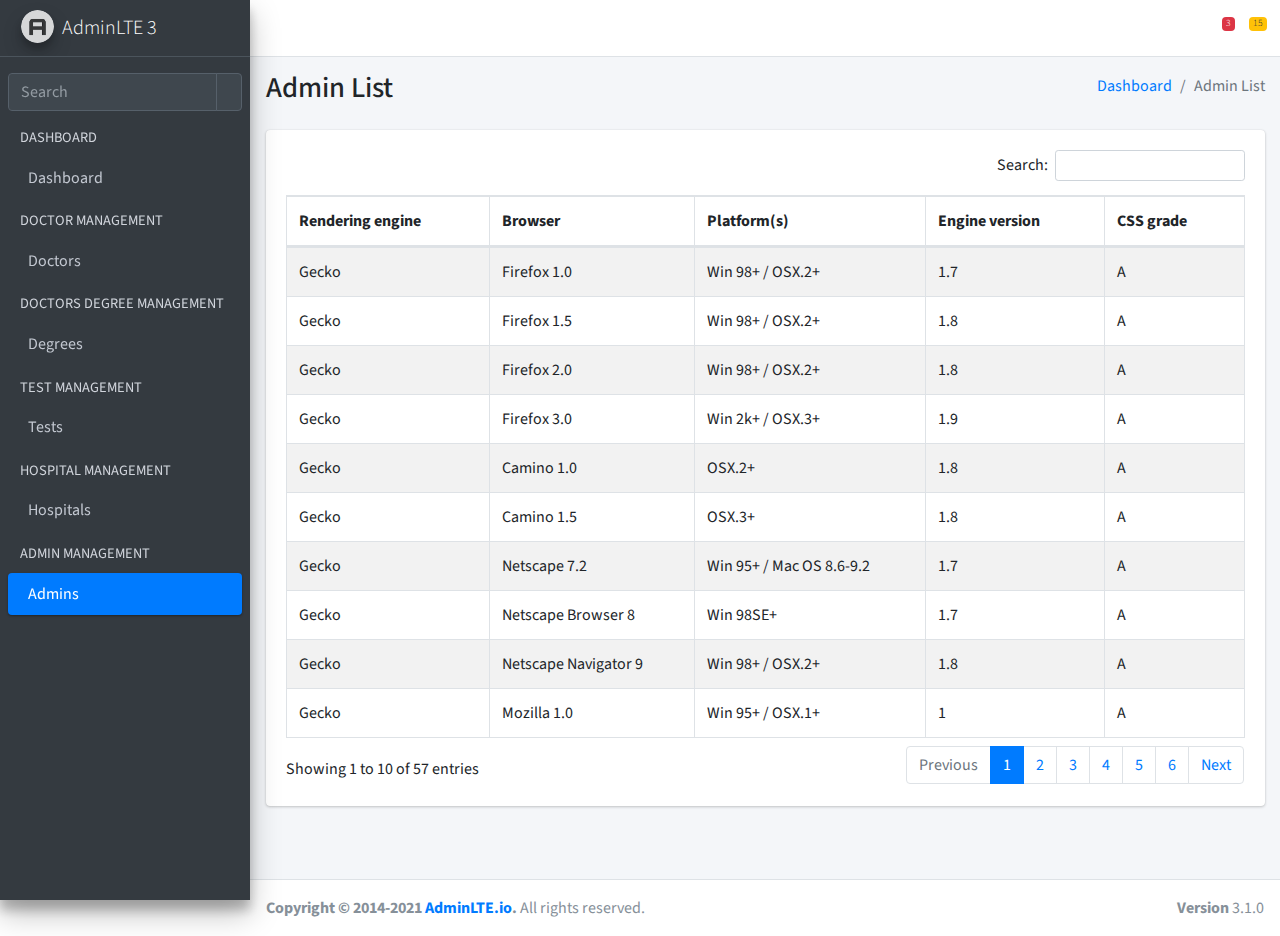
<file: admin/admin-list.html>
<!DOCTYPE html>
<html lang="en">

<head>
    <meta charset="utf-8">
    <meta name="viewport" content="width=device-width, initial-scale=1">
    <title>Admin List</title>

    <!-- Google Font: Source Sans Pro -->
    <link rel="stylesheet"
        href="https://fonts.googleapis.com/css?family=Source+Sans+Pro:300,400,400i,700&display=fallback">

    <!-- Font Awesome -->
    <link rel="stylesheet" href="https://use.fontawesome.com/releases/v5.15.4/css/all.css"
        integrity="sha384-DyZ88mC6Up2uqS4h/KRgHuoeGwBcD4Ng9SiP4dIRy0EXTlnuz47vAwmeGwVChigm" crossorigin="anonymous">

    <!-- overlayScrollbars -->
    <link rel="stylesheet" href="assets/css/OverlayScrollbars.min.css">

    <!-- DataTables -->
    <link rel="stylesheet" href="assets/css/dataTables.bootstrap4.min.css">
    <link rel="stylesheet" href="assets/css/responsive.bootstrap4.min.css">
    <link rel="stylesheet" href="assets/css/buttons.bootstrap4.min.css">

    <!-- Theme style -->
    <link rel="stylesheet" href="assets/css/adminlte.min.css">
</head>

<body class="hold-transition sidebar-mini layout-fixed layout-navbar-fixed layout-footer-fixed">
    <div class="wrapper">
        <!-- Navbar -->
        <nav class="main-header navbar navbar-expand navbar-white navbar-light">
            <!-- Left navbar links -->
            <ul class="navbar-nav">
                <li class="nav-item">
                    <a class="nav-link" data-widget="pushmenu" href="#" role="button"><i class="fas fa-bars"></i></a>
                </li>
            </ul>

            <!-- Right navbar links -->
            <ul class="navbar-nav ml-auto">
                <!-- Messages Dropdown Menu -->
                <li class="nav-item dropdown">
                    <a class="nav-link" data-toggle="dropdown" href="#">
                        <i class="far fa-comments"></i>
                        <span class="badge badge-danger navbar-badge">3</span>
                    </a>
                    <div class="dropdown-menu dropdown-menu-lg dropdown-menu-right">
                        <a href="#" class="dropdown-item">
                            <!-- Message Start -->
                            <div class="media">
                                <img src="assets/images/AdminLTELogo.png" alt="User Avatar"
                                    class="img-size-50 mr-3 img-circle">
                                <div class="media-body">
                                    <h3 class="dropdown-item-title">
                                        Brad Diesel
                                        <span class="float-right text-sm text-danger"><i class="fas fa-star"></i></span>
                                    </h3>
                                    <p class="text-sm">Call me whenever you can...</p>
                                    <p class="text-sm text-muted"><i class="far fa-clock mr-1"></i> 4 Hours Ago</p>
                                </div>
                            </div>
                            <!-- Message End -->
                        </a>
                        <div class="dropdown-divider"></div>
                        <a href="#" class="dropdown-item">
                            <!-- Message Start -->
                            <div class="media">
                                <img src="assets/images/AdminLTELogo.png" alt="User Avatar"
                                    class="img-size-50 img-circle mr-3">
                                <div class="media-body">
                                    <h3 class="dropdown-item-title">
                                        John Pierce
                                        <span class="float-right text-sm text-muted"><i class="fas fa-star"></i></span>
                                    </h3>
                                    <p class="text-sm">I got your message bro</p>
                                    <p class="text-sm text-muted"><i class="far fa-clock mr-1"></i> 4 Hours Ago</p>
                                </div>
                            </div>
                            <!-- Message End -->
                        </a>
                        <div class="dropdown-divider"></div>
                        <a href="#" class="dropdown-item">
                            <!-- Message Start -->
                            <div class="media">
                                <img src="assets/images/AdminLTELogo.png" alt="User Avatar"
                                    class="img-size-50 img-circle mr-3">
                                <div class="media-body">
                                    <h3 class="dropdown-item-title">
                                        Nora Silvester
                                        <span class="float-right text-sm text-warning"><i
                                                class="fas fa-star"></i></span>
                                    </h3>
                                    <p class="text-sm">The subject goes here</p>
                                    <p class="text-sm text-muted"><i class="far fa-clock mr-1"></i> 4 Hours Ago</p>
                                </div>
                            </div>
                            <!-- Message End -->
                        </a>
                        <div class="dropdown-divider"></div>
                        <a href="#" class="dropdown-item dropdown-footer">See All Messages</a>
                    </div>
                </li>
                <!-- Notifications Dropdown Menu -->
                <li class="nav-item dropdown">
                    <a class="nav-link" data-toggle="dropdown" href="#">
                        <i class="far fa-bell"></i>
                        <span class="badge badge-warning navbar-badge">15</span>
                    </a>
                    <div class="dropdown-menu dropdown-menu-lg dropdown-menu-right">
                        <span class="dropdown-item dropdown-header">15 Notifications</span>
                        <div class="dropdown-divider"></div>
                        <a href="#" class="dropdown-item">
                            <i class="fas fa-envelope mr-2"></i> 4 new messages
                            <span class="float-right text-muted text-sm">3 mins</span>
                        </a>
                        <div class="dropdown-divider"></div>
                        <a href="#" class="dropdown-item">
                            <i class="fas fa-users mr-2"></i> 8 friend requests
                            <span class="float-right text-muted text-sm">12 hours</span>
                        </a>
                        <div class="dropdown-divider"></div>
                        <a href="#" class="dropdown-item">
                            <i class="fas fa-file mr-2"></i> 3 new reports
                            <span class="float-right text-muted text-sm">2 days</span>
                        </a>
                        <div class="dropdown-divider"></div>
                        <a href="#" class="dropdown-item dropdown-footer">See All Notifications</a>
                    </div>
                </li>
            </ul>
        </nav>
        <!-- /.navbar -->

        <!-- Main Sidebar Container -->
        <aside class="main-sidebar sidebar-dark-primary elevation-4">
            <!-- Brand Logo -->
            <a href="dashboard.html" class="brand-link">
                <img src="assets/images/AdminLTELogo.png" alt="AdminLTE Logo" class="brand-image img-circle elevation-3"
                    style="opacity: .8">
                <span class="brand-text font-weight-light">AdminLTE 3</span>
            </a>



            <!-- Sidebar -->
            <div class="sidebar">
                <!-- SidebarSearch Form -->
                <div class="form-inline mt-3">
                    <div class="input-group" data-widget="sidebar-search">
                        <input class="form-control form-control-sidebar" type="search" placeholder="Search"
                            aria-label="Search">
                        <div class="input-group-append">
                            <button class="btn btn-sidebar">
                                <i class="fas fa-search fa-fw"></i>
                            </button>
                        </div>
                    </div>
                </div>

                <!-- Sidebar Menu -->
                <nav class="mt-2">
                    <ul class="nav nav-pills nav-sidebar flex-column" data-widget="treeview" role="menu"
                        data-accordion="false">
                        <!-- Add icons to the links using the .nav-icon class
   with font-awesome or any other icon font library -->
                        <li class="nav-header text-uppercase">dashboard</li>
                        <li class="nav-item">
                            <a href="dashboard.html" class="nav-link">
                                <i class="nav-icon fas fa-tachometer-alt"></i>
                                <p>
                                    Dashboard
                                </p>
                            </a>
                        </li>

                        <li class="nav-header text-uppercase">doctor management</li>

                        <li class="nav-item">
                            <a href="#" class="nav-link">
                                <i class="nav-icon fas fa-user-nurse"></i>
                                <p>
                                    Doctors
                                    <i class="fas fa-angle-left right"></i>
                                </p>
                            </a>
                            <ul class="nav nav-treeview">
                                <li class="nav-item">
                                    <a href="add-doctor.html" class="nav-link">
                                        <i class="far fa-circle nav-icon"></i>
                                        <p>Add New Doctor</p>
                                    </a>
                                </li>
                                <li class="nav-item">
                                    <a href="doctors-list.html" class="nav-link">
                                        <i class="far fa-circle nav-icon"></i>
                                        <p>Doctors List</p>
                                    </a>
                                </li>
                                <li class="nav-item">
                                    <a href="doctor-bulk-import.html" class="nav-link">
                                        <i class="far fa-circle nav-icon"></i>
                                        <p>Bulk Import</p>
                                    </a>
                                </li>
                            </ul>
                        </li>

                        <li class="nav-header text-uppercase">doctors degree management</li>

                        <li class="nav-item">
                            <a href="#" class="nav-link">
                                <i class="nav-icon fas fa-graduation-cap"></i>
                                <p>
                                    Degrees
                                    <i class="fas fa-angle-left right"></i>
                                </p>
                            </a>
                            <ul class="nav nav-treeview">
                                <li class="nav-item">
                                    <a href="add-new-degree.html" class="nav-link">
                                        <i class="far fa-circle nav-icon"></i>
                                        <p>Add New Degree</p>
                                    </a>
                                </li>
                                <li class="nav-item">
                                    <a href="degrees-list.html" class="nav-link">
                                        <i class="far fa-circle nav-icon"></i>
                                        <p>Degrees List</p>
                                    </a>
                                </li>
                                <li class="nav-item">
                                    <a href="degrees-bulk-import.html" class="nav-link">
                                        <i class="far fa-circle nav-icon"></i>
                                        <p>Bulk Import</p>
                                    </a>
                                </li>
                            </ul>
                        </li>

                        <li class="nav-header text-uppercase">test management</li>

                        <li class="nav-item">
                            <a href="#" class="nav-link">
                                <i class="nav-icon fas fa-vial"></i>
                                <p>
                                    Tests
                                    <i class="fas fa-angle-left right"></i>
                                </p>
                            </a>
                            <ul class="nav nav-treeview">
                                <li class="nav-item">
                                    <a href="add-new-test.html" class="nav-link">
                                        <i class="far fa-circle nav-icon"></i>
                                        <p>Add New Test</p>
                                    </a>
                                </li>
                                <li class="nav-item">
                                    <a href="tests-list.html" class="nav-link">
                                        <i class="far fa-circle nav-icon"></i>
                                        <p>Tests List</p>
                                    </a>
                                </li>
                                <li class="nav-item">
                                    <a href="tests-bulk-import.html" class="nav-link">
                                        <i class="far fa-circle nav-icon"></i>
                                        <p>Bulk Import</p>
                                    </a>
                                </li>
                            </ul>
                        </li>

                        <li class="nav-header text-uppercase">hospital management</li>

                        <li class="nav-item">
                            <a href="#" class="nav-link">
                                <i class="nav-icon fas fa-hospital"></i>
                                <p>
                                    Hospitals
                                    <i class="fas fa-angle-left right"></i>
                                </p>
                            </a>
                            <ul class="nav nav-treeview">
                                <li class="nav-item">
                                    <a href="add-hospital.html" class="nav-link">
                                        <i class="far fa-circle nav-icon"></i>
                                        <p>Add New Hospital</p>
                                    </a>
                                </li>
                                <li class="nav-item">
                                    <a href="hospitals-list.html" class="nav-link">
                                        <i class="far fa-circle nav-icon"></i>
                                        <p>Hospitals List</p>
                                    </a>
                                </li>
                                <li class="nav-item">
                                    <a href="doctor-bulk-import.html" class="nav-link">
                                        <i class="far fa-circle nav-icon"></i>
                                        <p>Bulk Import</p>
                                    </a>
                                </li>
                            </ul>
                        </li>

                        <li class="nav-header text-uppercase">admin management</li>

                        <li class="nav-item">
                            <a href="#" class="nav-link active">
                                <i class="nav-icon fas fa-user-shield"></i>
                                <p>
                                    Admins
                                    <i class="fas fa-angle-left right"></i>
                                </p>
                            </a>
                            <ul class="nav nav-treeview">
                                <li class="nav-item">
                                    <a href="add-admin.html" class="nav-link">
                                        <i class="far fa-circle nav-icon"></i>
                                        <p>Add New Admin</p>
                                    </a>
                                </li>
                                <li class="nav-item">
                                    <a href="admin-list.html" class="nav-link active">
                                        <i class="far fa-circle nav-icon"></i>
                                        <p>Admin List</p>
                                    </a>
                                </li>
                            </ul>
                        </li>
                    </ul>
                </nav>
                <!-- /.sidebar-menu -->
            </div>
            <!-- /.sidebar -->
        </aside>

        <!-- Content Wrapper. Contains page content -->
        <div class="content-wrapper">
            <!-- Content Header (Page header) -->
            <section class="content-header">
                <div class="container-fluid">
                    <div class="row mb-2">
                        <div class="col-sm-6">
                            <h1>Admin List</h1>
                        </div>
                        <div class="col-sm-6">
                            <ol class="breadcrumb float-sm-right">
                                <li class="breadcrumb-item"><a href="dashboard.html">Dashboard</a></li>
                                <li class="breadcrumb-item active">Admin List</li>
                            </ol>
                        </div>
                    </div>
                </div><!-- /.container-fluid -->
            </section>

            <!-- Main content -->
            <section class="content">
                <div class="container-fluid">
                    <div class="row">
                        <div class="col-12">
                            <div class="card">
                                <div class="card-body">
                                    <table id="example1" class="table table-bordered table-striped">
                                        <thead>
                                            <tr>
                                                <th>Rendering engine</th>
                                                <th>Browser</th>
                                                <th>Platform(s)</th>
                                                <th>Engine version</th>
                                                <th>CSS grade</th>
                                            </tr>
                                        </thead>
                                        <tbody>
                                            <tr>
                                                <td>Trident</td>
                                                <td>Internet
                                                    Explorer 4.0
                                                </td>
                                                <td>Win 95+</td>
                                                <td> 4</td>
                                                <td>X</td>
                                            </tr>
                                            <tr>
                                                <td>Trident</td>
                                                <td>Internet
                                                    Explorer 5.0
                                                </td>
                                                <td>Win 95+</td>
                                                <td>5</td>
                                                <td>C</td>
                                            </tr>
                                            <tr>
                                                <td>Trident</td>
                                                <td>Internet
                                                    Explorer 5.5
                                                </td>
                                                <td>Win 95+</td>
                                                <td>5.5</td>
                                                <td>A</td>
                                            </tr>
                                            <tr>
                                                <td>Trident</td>
                                                <td>Internet
                                                    Explorer 6
                                                </td>
                                                <td>Win 98+</td>
                                                <td>6</td>
                                                <td>A</td>
                                            </tr>
                                            <tr>
                                                <td>Trident</td>
                                                <td>Internet Explorer 7</td>
                                                <td>Win XP SP2+</td>
                                                <td>7</td>
                                                <td>A</td>
                                            </tr>
                                            <tr>
                                                <td>Trident</td>
                                                <td>AOL browser (AOL desktop)</td>
                                                <td>Win XP</td>
                                                <td>6</td>
                                                <td>A</td>
                                            </tr>
                                            <tr>
                                                <td>Gecko</td>
                                                <td>Firefox 1.0</td>
                                                <td>Win 98+ / OSX.2+</td>
                                                <td>1.7</td>
                                                <td>A</td>
                                            </tr>
                                            <tr>
                                                <td>Gecko</td>
                                                <td>Firefox 1.5</td>
                                                <td>Win 98+ / OSX.2+</td>
                                                <td>1.8</td>
                                                <td>A</td>
                                            </tr>
                                            <tr>
                                                <td>Gecko</td>
                                                <td>Firefox 2.0</td>
                                                <td>Win 98+ / OSX.2+</td>
                                                <td>1.8</td>
                                                <td>A</td>
                                            </tr>
                                            <tr>
                                                <td>Gecko</td>
                                                <td>Firefox 3.0</td>
                                                <td>Win 2k+ / OSX.3+</td>
                                                <td>1.9</td>
                                                <td>A</td>
                                            </tr>
                                            <tr>
                                                <td>Gecko</td>
                                                <td>Camino 1.0</td>
                                                <td>OSX.2+</td>
                                                <td>1.8</td>
                                                <td>A</td>
                                            </tr>
                                            <tr>
                                                <td>Gecko</td>
                                                <td>Camino 1.5</td>
                                                <td>OSX.3+</td>
                                                <td>1.8</td>
                                                <td>A</td>
                                            </tr>
                                            <tr>
                                                <td>Gecko</td>
                                                <td>Netscape 7.2</td>
                                                <td>Win 95+ / Mac OS 8.6-9.2</td>
                                                <td>1.7</td>
                                                <td>A</td>
                                            </tr>
                                            <tr>
                                                <td>Gecko</td>
                                                <td>Netscape Browser 8</td>
                                                <td>Win 98SE+</td>
                                                <td>1.7</td>
                                                <td>A</td>
                                            </tr>
                                            <tr>
                                                <td>Gecko</td>
                                                <td>Netscape Navigator 9</td>
                                                <td>Win 98+ / OSX.2+</td>
                                                <td>1.8</td>
                                                <td>A</td>
                                            </tr>
                                            <tr>
                                                <td>Gecko</td>
                                                <td>Mozilla 1.0</td>
                                                <td>Win 95+ / OSX.1+</td>
                                                <td>1</td>
                                                <td>A</td>
                                            </tr>
                                            <tr>
                                                <td>Gecko</td>
                                                <td>Mozilla 1.1</td>
                                                <td>Win 95+ / OSX.1+</td>
                                                <td>1.1</td>
                                                <td>A</td>
                                            </tr>
                                            <tr>
                                                <td>Gecko</td>
                                                <td>Mozilla 1.2</td>
                                                <td>Win 95+ / OSX.1+</td>
                                                <td>1.2</td>
                                                <td>A</td>
                                            </tr>
                                            <tr>
                                                <td>Gecko</td>
                                                <td>Mozilla 1.3</td>
                                                <td>Win 95+ / OSX.1+</td>
                                                <td>1.3</td>
                                                <td>A</td>
                                            </tr>
                                            <tr>
                                                <td>Gecko</td>
                                                <td>Mozilla 1.4</td>
                                                <td>Win 95+ / OSX.1+</td>
                                                <td>1.4</td>
                                                <td>A</td>
                                            </tr>
                                            <tr>
                                                <td>Gecko</td>
                                                <td>Mozilla 1.5</td>
                                                <td>Win 95+ / OSX.1+</td>
                                                <td>1.5</td>
                                                <td>A</td>
                                            </tr>
                                            <tr>
                                                <td>Gecko</td>
                                                <td>Mozilla 1.6</td>
                                                <td>Win 95+ / OSX.1+</td>
                                                <td>1.6</td>
                                                <td>A</td>
                                            </tr>
                                            <tr>
                                                <td>Gecko</td>
                                                <td>Mozilla 1.7</td>
                                                <td>Win 98+ / OSX.1+</td>
                                                <td>1.7</td>
                                                <td>A</td>
                                            </tr>
                                            <tr>
                                                <td>Gecko</td>
                                                <td>Mozilla 1.8</td>
                                                <td>Win 98+ / OSX.1+</td>
                                                <td>1.8</td>
                                                <td>A</td>
                                            </tr>
                                            <tr>
                                                <td>Gecko</td>
                                                <td>Seamonkey 1.1</td>
                                                <td>Win 98+ / OSX.2+</td>
                                                <td>1.8</td>
                                                <td>A</td>
                                            </tr>
                                            <tr>
                                                <td>Gecko</td>
                                                <td>Epiphany 2.20</td>
                                                <td>Gnome</td>
                                                <td>1.8</td>
                                                <td>A</td>
                                            </tr>
                                            <tr>
                                                <td>Webkit</td>
                                                <td>Safari 1.2</td>
                                                <td>OSX.3</td>
                                                <td>125.5</td>
                                                <td>A</td>
                                            </tr>
                                            <tr>
                                                <td>Webkit</td>
                                                <td>Safari 1.3</td>
                                                <td>OSX.3</td>
                                                <td>312.8</td>
                                                <td>A</td>
                                            </tr>
                                            <tr>
                                                <td>Webkit</td>
                                                <td>Safari 2.0</td>
                                                <td>OSX.4+</td>
                                                <td>419.3</td>
                                                <td>A</td>
                                            </tr>
                                            <tr>
                                                <td>Webkit</td>
                                                <td>Safari 3.0</td>
                                                <td>OSX.4+</td>
                                                <td>522.1</td>
                                                <td>A</td>
                                            </tr>
                                            <tr>
                                                <td>Webkit</td>
                                                <td>OmniWeb 5.5</td>
                                                <td>OSX.4+</td>
                                                <td>420</td>
                                                <td>A</td>
                                            </tr>
                                            <tr>
                                                <td>Webkit</td>
                                                <td>iPod Touch / iPhone</td>
                                                <td>iPod</td>
                                                <td>420.1</td>
                                                <td>A</td>
                                            </tr>
                                            <tr>
                                                <td>Webkit</td>
                                                <td>S60</td>
                                                <td>S60</td>
                                                <td>413</td>
                                                <td>A</td>
                                            </tr>
                                            <tr>
                                                <td>Presto</td>
                                                <td>Opera 7.0</td>
                                                <td>Win 95+ / OSX.1+</td>
                                                <td>-</td>
                                                <td>A</td>
                                            </tr>
                                            <tr>
                                                <td>Presto</td>
                                                <td>Opera 7.5</td>
                                                <td>Win 95+ / OSX.2+</td>
                                                <td>-</td>
                                                <td>A</td>
                                            </tr>
                                            <tr>
                                                <td>Presto</td>
                                                <td>Opera 8.0</td>
                                                <td>Win 95+ / OSX.2+</td>
                                                <td>-</td>
                                                <td>A</td>
                                            </tr>
                                            <tr>
                                                <td>Presto</td>
                                                <td>Opera 8.5</td>
                                                <td>Win 95+ / OSX.2+</td>
                                                <td>-</td>
                                                <td>A</td>
                                            </tr>
                                            <tr>
                                                <td>Presto</td>
                                                <td>Opera 9.0</td>
                                                <td>Win 95+ / OSX.3+</td>
                                                <td>-</td>
                                                <td>A</td>
                                            </tr>
                                            <tr>
                                                <td>Presto</td>
                                                <td>Opera 9.2</td>
                                                <td>Win 88+ / OSX.3+</td>
                                                <td>-</td>
                                                <td>A</td>
                                            </tr>
                                            <tr>
                                                <td>Presto</td>
                                                <td>Opera 9.5</td>
                                                <td>Win 88+ / OSX.3+</td>
                                                <td>-</td>
                                                <td>A</td>
                                            </tr>
                                            <tr>
                                                <td>Presto</td>
                                                <td>Opera for Wii</td>
                                                <td>Wii</td>
                                                <td>-</td>
                                                <td>A</td>
                                            </tr>
                                            <tr>
                                                <td>Presto</td>
                                                <td>Nokia N800</td>
                                                <td>N800</td>
                                                <td>-</td>
                                                <td>A</td>
                                            </tr>
                                            <tr>
                                                <td>Presto</td>
                                                <td>Nintendo DS browser</td>
                                                <td>Nintendo DS</td>
                                                <td>8.5</td>
                                                <td>C/A<sup>1</sup></td>
                                            </tr>
                                            <tr>
                                                <td>KHTML</td>
                                                <td>Konqureror 3.1</td>
                                                <td>KDE 3.1</td>
                                                <td>3.1</td>
                                                <td>C</td>
                                            </tr>
                                            <tr>
                                                <td>KHTML</td>
                                                <td>Konqureror 3.3</td>
                                                <td>KDE 3.3</td>
                                                <td>3.3</td>
                                                <td>A</td>
                                            </tr>
                                            <tr>
                                                <td>KHTML</td>
                                                <td>Konqureror 3.5</td>
                                                <td>KDE 3.5</td>
                                                <td>3.5</td>
                                                <td>A</td>
                                            </tr>
                                            <tr>
                                                <td>Tasman</td>
                                                <td>Internet Explorer 4.5</td>
                                                <td>Mac OS 8-9</td>
                                                <td>-</td>
                                                <td>X</td>
                                            </tr>
                                            <tr>
                                                <td>Tasman</td>
                                                <td>Internet Explorer 5.1</td>
                                                <td>Mac OS 7.6-9</td>
                                                <td>1</td>
                                                <td>C</td>
                                            </tr>
                                            <tr>
                                                <td>Tasman</td>
                                                <td>Internet Explorer 5.2</td>
                                                <td>Mac OS 8-X</td>
                                                <td>1</td>
                                                <td>C</td>
                                            </tr>
                                            <tr>
                                                <td>Misc</td>
                                                <td>NetFront 3.1</td>
                                                <td>Embedded devices</td>
                                                <td>-</td>
                                                <td>C</td>
                                            </tr>
                                            <tr>
                                                <td>Misc</td>
                                                <td>NetFront 3.4</td>
                                                <td>Embedded devices</td>
                                                <td>-</td>
                                                <td>A</td>
                                            </tr>
                                            <tr>
                                                <td>Misc</td>
                                                <td>Dillo 0.8</td>
                                                <td>Embedded devices</td>
                                                <td>-</td>
                                                <td>X</td>
                                            </tr>
                                            <tr>
                                                <td>Misc</td>
                                                <td>Links</td>
                                                <td>Text only</td>
                                                <td>-</td>
                                                <td>X</td>
                                            </tr>
                                            <tr>
                                                <td>Misc</td>
                                                <td>Lynx</td>
                                                <td>Text only</td>
                                                <td>-</td>
                                                <td>X</td>
                                            </tr>
                                            <tr>
                                                <td>Misc</td>
                                                <td>IE Mobile</td>
                                                <td>Windows Mobile 6</td>
                                                <td>-</td>
                                                <td>C</td>
                                            </tr>
                                            <tr>
                                                <td>Misc</td>
                                                <td>PSP browser</td>
                                                <td>PSP</td>
                                                <td>-</td>
                                                <td>C</td>
                                            </tr>
                                            <tr>
                                                <td>Other browsers</td>
                                                <td>All others</td>
                                                <td>-</td>
                                                <td>-</td>
                                                <td>U</td>
                                            </tr>
                                        </tbody>
                                    </table>
                                </div>
                                <!-- /.card-body -->
                            </div>
                            <!-- /.card -->
                        </div>
                        <!-- /.col -->
                    </div>
                    <!-- /.row -->
                </div>
                <!-- /.container-fluid -->
            </section>
            <!-- /.content -->
        </div>
        <!-- /.content-wrapper -->
        <footer class="main-footer">
            <div class="float-right d-none d-sm-block">
                <b>Version</b> 3.1.0
            </div>
            <strong>Copyright &copy; 2014-2021 <a href="https://adminlte.io">AdminLTE.io</a>.</strong> All rights
            reserved.
        </footer>

        <!-- Control Sidebar -->
        <aside class="control-sidebar control-sidebar-dark">
            <!-- Control sidebar content goes here -->
        </aside>
        <!-- /.control-sidebar -->
    </div>
    <!-- ./wrapper -->

    <!-- REQUIRED SCRIPTS -->

    <!-- jQuery -->
    <script src="assets/js/jquery.min.js"></script>

    <!-- Bootstrap 4 -->
    <script src="assets/js/bootstrap.bundle.min.js"></script>

    <!-- overlayScrollbars -->
    <script src="assets/js/jquery.overlayScrollbars.min.js"></script>

    <!-- AdminLTE App -->
    <script src="assets/js/adminlte.min.js"></script>

    <!-- DataTables  & Plugins -->
    <script src="assets/js/jquery.dataTables.min.js"></script>
    <script src="assets/js/dataTables.bootstrap4.min.js"></script>
    <script src="assets/js/dataTables.responsive.min.js"></script>
    <script src="assets/js/responsive.bootstrap4.min.js"></script>
    <script src="assets/js/dataTables.buttons.min.js"></script>
    <script src="assets/js/buttons.bootstrap4.min.js"></script>

    <!-- jQuery Mapael -->
    <script src="assets/js/jquery.mousewheel.js"></script>
    <script src="assets/js/raphael.min.js"></script>
    <script src="assets/js/jquery.mapael.min.js"></script>
    <script src="assets/js/usa_states.min.js"></script>

    <!-- ChartJS -->
    <script src="assets/js/Chart.min.js"></script>


    <!-- AdminLTE for demo purposes -->
    <script src="assets/js/demo.js"></script>

    <!-- Page specific script -->
    <script>
        $(function () {
            $("#example1").DataTable({
                "responsive": true, "lengthChange": false, "autoWidth": false,
                "buttons": ["copy", "csv", "excel", "pdf", "print", "colvis"]
            }).buttons().container().appendTo('#example1_wrapper .col-md-6:eq(0)');
            $('#example2').DataTable({
                "paging": true,
                "lengthChange": false,
                "searching": false,
                "ordering": true,
                "info": true,
                "autoWidth": false,
                "responsive": true,
            });
        });
    </script>
</body>

</html>
</file>
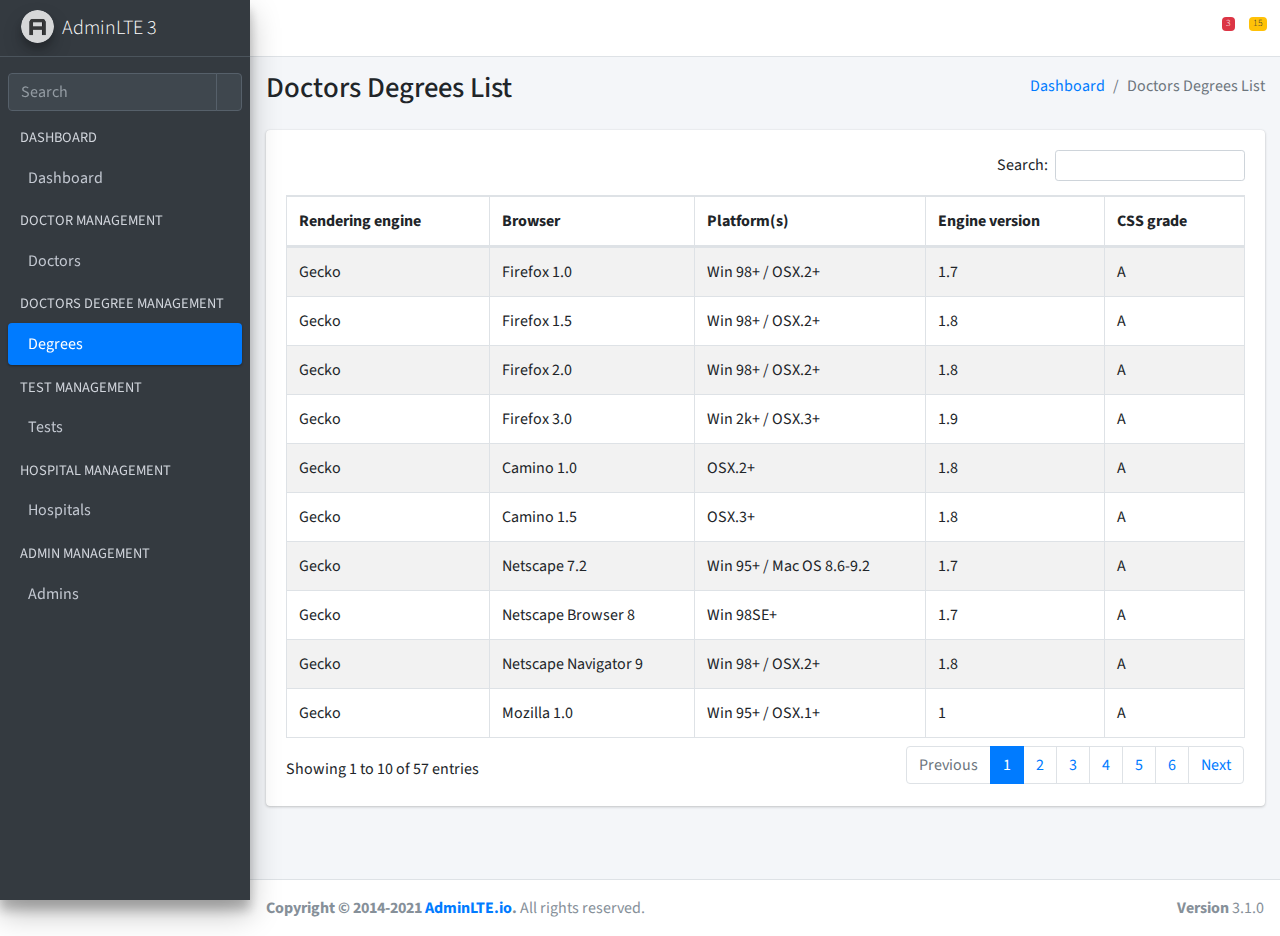
<file: admin/degrees-list.html>
<!DOCTYPE html>
<html lang="en">

<head>
    <meta charset="utf-8">
    <meta name="viewport" content="width=device-width, initial-scale=1">
    <title>Doctors Degrees List</title>

    <!-- Google Font: Source Sans Pro -->
    <link rel="stylesheet"
        href="https://fonts.googleapis.com/css?family=Source+Sans+Pro:300,400,400i,700&display=fallback">

    <!-- Font Awesome -->
    <link rel="stylesheet" href="https://use.fontawesome.com/releases/v5.15.4/css/all.css"
        integrity="sha384-DyZ88mC6Up2uqS4h/KRgHuoeGwBcD4Ng9SiP4dIRy0EXTlnuz47vAwmeGwVChigm" crossorigin="anonymous">

    <!-- overlayScrollbars -->
    <link rel="stylesheet" href="assets/css/OverlayScrollbars.min.css">

    <!-- DataTables -->
    <link rel="stylesheet" href="assets/css/dataTables.bootstrap4.min.css">
    <link rel="stylesheet" href="assets/css/responsive.bootstrap4.min.css">
    <link rel="stylesheet" href="assets/css/buttons.bootstrap4.min.css">

    <!-- Theme style -->
    <link rel="stylesheet" href="assets/css/adminlte.min.css">
</head>

<body class="hold-transition sidebar-mini layout-fixed layout-navbar-fixed layout-footer-fixed">
    <div class="wrapper">
        <!-- Navbar -->
        <nav class="main-header navbar navbar-expand navbar-white navbar-light">
            <!-- Left navbar links -->
            <ul class="navbar-nav">
                <li class="nav-item">
                    <a class="nav-link" data-widget="pushmenu" href="#" role="button"><i class="fas fa-bars"></i></a>
                </li>
            </ul>

            <!-- Right navbar links -->
            <ul class="navbar-nav ml-auto">
                <!-- Messages Dropdown Menu -->
                <li class="nav-item dropdown">
                    <a class="nav-link" data-toggle="dropdown" href="#">
                        <i class="far fa-comments"></i>
                        <span class="badge badge-danger navbar-badge">3</span>
                    </a>
                    <div class="dropdown-menu dropdown-menu-lg dropdown-menu-right">
                        <a href="#" class="dropdown-item">
                            <!-- Message Start -->
                            <div class="media">
                                <img src="assets/images/AdminLTELogo.png" alt="User Avatar"
                                    class="img-size-50 mr-3 img-circle">
                                <div class="media-body">
                                    <h3 class="dropdown-item-title">
                                        Brad Diesel
                                        <span class="float-right text-sm text-danger"><i class="fas fa-star"></i></span>
                                    </h3>
                                    <p class="text-sm">Call me whenever you can...</p>
                                    <p class="text-sm text-muted"><i class="far fa-clock mr-1"></i> 4 Hours Ago</p>
                                </div>
                            </div>
                            <!-- Message End -->
                        </a>
                        <div class="dropdown-divider"></div>
                        <a href="#" class="dropdown-item">
                            <!-- Message Start -->
                            <div class="media">
                                <img src="assets/images/AdminLTELogo.png" alt="User Avatar"
                                    class="img-size-50 img-circle mr-3">
                                <div class="media-body">
                                    <h3 class="dropdown-item-title">
                                        John Pierce
                                        <span class="float-right text-sm text-muted"><i class="fas fa-star"></i></span>
                                    </h3>
                                    <p class="text-sm">I got your message bro</p>
                                    <p class="text-sm text-muted"><i class="far fa-clock mr-1"></i> 4 Hours Ago</p>
                                </div>
                            </div>
                            <!-- Message End -->
                        </a>
                        <div class="dropdown-divider"></div>
                        <a href="#" class="dropdown-item">
                            <!-- Message Start -->
                            <div class="media">
                                <img src="assets/images/AdminLTELogo.png" alt="User Avatar"
                                    class="img-size-50 img-circle mr-3">
                                <div class="media-body">
                                    <h3 class="dropdown-item-title">
                                        Nora Silvester
                                        <span class="float-right text-sm text-warning"><i
                                                class="fas fa-star"></i></span>
                                    </h3>
                                    <p class="text-sm">The subject goes here</p>
                                    <p class="text-sm text-muted"><i class="far fa-clock mr-1"></i> 4 Hours Ago</p>
                                </div>
                            </div>
                            <!-- Message End -->
                        </a>
                        <div class="dropdown-divider"></div>
                        <a href="#" class="dropdown-item dropdown-footer">See All Messages</a>
                    </div>
                </li>
                <!-- Notifications Dropdown Menu -->
                <li class="nav-item dropdown">
                    <a class="nav-link" data-toggle="dropdown" href="#">
                        <i class="far fa-bell"></i>
                        <span class="badge badge-warning navbar-badge">15</span>
                    </a>
                    <div class="dropdown-menu dropdown-menu-lg dropdown-menu-right">
                        <span class="dropdown-item dropdown-header">15 Notifications</span>
                        <div class="dropdown-divider"></div>
                        <a href="#" class="dropdown-item">
                            <i class="fas fa-envelope mr-2"></i> 4 new messages
                            <span class="float-right text-muted text-sm">3 mins</span>
                        </a>
                        <div class="dropdown-divider"></div>
                        <a href="#" class="dropdown-item">
                            <i class="fas fa-users mr-2"></i> 8 friend requests
                            <span class="float-right text-muted text-sm">12 hours</span>
                        </a>
                        <div class="dropdown-divider"></div>
                        <a href="#" class="dropdown-item">
                            <i class="fas fa-file mr-2"></i> 3 new reports
                            <span class="float-right text-muted text-sm">2 days</span>
                        </a>
                        <div class="dropdown-divider"></div>
                        <a href="#" class="dropdown-item dropdown-footer">See All Notifications</a>
                    </div>
                </li>
            </ul>
        </nav>
        <!-- /.navbar -->

        <!-- Main Sidebar Container -->
        <aside class="main-sidebar sidebar-dark-primary elevation-4">
            <!-- Brand Logo -->
            <a href="dashboard.html" class="brand-link">
                <img src="assets/images/AdminLTELogo.png" alt="AdminLTE Logo" class="brand-image img-circle elevation-3"
                    style="opacity: .8">
                <span class="brand-text font-weight-light">AdminLTE 3</span>
            </a>



            <!-- Sidebar -->
            <div class="sidebar">
                <!-- SidebarSearch Form -->
                <div class="form-inline mt-3">
                    <div class="input-group" data-widget="sidebar-search">
                        <input class="form-control form-control-sidebar" type="search" placeholder="Search"
                            aria-label="Search">
                        <div class="input-group-append">
                            <button class="btn btn-sidebar">
                                <i class="fas fa-search fa-fw"></i>
                            </button>
                        </div>
                    </div>
                </div>

                <!-- Sidebar Menu -->
                <nav class="mt-2">
                    <ul class="nav nav-pills nav-sidebar flex-column" data-widget="treeview" role="menu"
                        data-accordion="false">
                        <!-- Add icons to the links using the .nav-icon class
   with font-awesome or any other icon font library -->
                        <li class="nav-header text-uppercase">dashboard</li>
                        <li class="nav-item">
                            <a href="dashboard.html" class="nav-link">
                                <i class="nav-icon fas fa-tachometer-alt"></i>
                                <p>
                                    Dashboard
                                </p>
                            </a>
                        </li>

                        <li class="nav-header text-uppercase">doctor management</li>

                        <li class="nav-item">
                            <a href="#" class="nav-link">
                                <i class="nav-icon fas fa-user-nurse"></i>
                                <p>
                                    Doctors
                                    <i class="fas fa-angle-left right"></i>
                                </p>
                            </a>
                            <ul class="nav nav-treeview">
                                <li class="nav-item">
                                    <a href="add-doctor.html" class="nav-link">
                                        <i class="far fa-circle nav-icon"></i>
                                        <p>Add New Doctor</p>
                                    </a>
                                </li>
                                <li class="nav-item">
                                    <a href="doctors-list.html" class="nav-link">
                                        <i class="far fa-circle nav-icon"></i>
                                        <p>Doctors List</p>
                                    </a>
                                </li>
                                <li class="nav-item">
                                    <a href="doctor-bulk-import.html" class="nav-link">
                                        <i class="far fa-circle nav-icon"></i>
                                        <p>Bulk Import</p>
                                    </a>
                                </li>
                            </ul>
                        </li>

                        <li class="nav-header text-uppercase">doctors degree management</li>

                        <li class="nav-item">
                            <a href="#" class="nav-link active">
                                <i class="nav-icon fas fa-graduation-cap"></i>
                                <p>
                                    Degrees
                                    <i class="fas fa-angle-left right"></i>
                                </p>
                            </a>
                            <ul class="nav nav-treeview">
                                <li class="nav-item">
                                    <a href="add-new-degree.html" class="nav-link">
                                        <i class="far fa-circle nav-icon"></i>
                                        <p>Add New Degree</p>
                                    </a>
                                </li>
                                <li class="nav-item">
                                    <a href="degrees-list.html" class="nav-link active">
                                        <i class="far fa-circle nav-icon"></i>
                                        <p>Degrees List</p>
                                    </a>
                                </li>
                                <li class="nav-item">
                                    <a href="degrees-bulk-import.html" class="nav-link">
                                        <i class="far fa-circle nav-icon"></i>
                                        <p>Bulk Import</p>
                                    </a>
                                </li>
                            </ul>
                        </li>

                        <li class="nav-header text-uppercase">test management</li>

                        <li class="nav-item">
                            <a href="#" class="nav-link">
                                <i class="nav-icon fas fa-vial"></i>
                                <p>
                                    Tests
                                    <i class="fas fa-angle-left right"></i>
                                </p>
                            </a>
                            <ul class="nav nav-treeview">
                                <li class="nav-item">
                                    <a href="add-new-test.html" class="nav-link">
                                        <i class="far fa-circle nav-icon"></i>
                                        <p>Add New Test</p>
                                    </a>
                                </li>
                                <li class="nav-item">
                                    <a href="tests-list.html" class="nav-link">
                                        <i class="far fa-circle nav-icon"></i>
                                        <p>Tests List</p>
                                    </a>
                                </li>
                                <li class="nav-item">
                                    <a href="tests-bulk-import.html" class="nav-link">
                                        <i class="far fa-circle nav-icon"></i>
                                        <p>Bulk Import</p>
                                    </a>
                                </li>
                            </ul>
                        </li>

                        <li class="nav-header text-uppercase">hospital management</li>

                        <li class="nav-item">
                            <a href="#" class="nav-link">
                                <i class="nav-icon fas fa-hospital"></i>
                                <p>
                                    Hospitals
                                    <i class="fas fa-angle-left right"></i>
                                </p>
                            </a>
                            <ul class="nav nav-treeview">
                                <li class="nav-item">
                                    <a href="add-hospital.html" class="nav-link">
                                        <i class="far fa-circle nav-icon"></i>
                                        <p>Add New Hospital</p>
                                    </a>
                                </li>
                                <li class="nav-item">
                                    <a href="hospitals-list.html" class="nav-link">
                                        <i class="far fa-circle nav-icon"></i>
                                        <p>Hospitals List</p>
                                    </a>
                                </li>
                                <li class="nav-item">
                                    <a href="doctor-bulk-import.html" class="nav-link">
                                        <i class="far fa-circle nav-icon"></i>
                                        <p>Bulk Import</p>
                                    </a>
                                </li>
                            </ul>
                        </li>

                        <li class="nav-header text-uppercase">admin management</li>

                        <li class="nav-item">
                            <a href="#" class="nav-link">
                                <i class="nav-icon fas fa-user-shield"></i>
                                <p>
                                    Admins
                                    <i class="fas fa-angle-left right"></i>
                                </p>
                            </a>
                            <ul class="nav nav-treeview">
                                <li class="nav-item">
                                    <a href="add-admin.html" class="nav-link">
                                        <i class="far fa-circle nav-icon"></i>
                                        <p>Add New Admin</p>
                                    </a>
                                </li>
                                <li class="nav-item">
                                    <a href="admin-list.html" class="nav-link">
                                        <i class="far fa-circle nav-icon"></i>
                                        <p>Admin List</p>
                                    </a>
                                </li>
                            </ul>
                        </li>
                    </ul>
                </nav>
                <!-- /.sidebar-menu -->
            </div>
            <!-- /.sidebar -->
        </aside>

        <!-- Content Wrapper. Contains page content -->
        <div class="content-wrapper">
            <!-- Content Header (Page header) -->
            <section class="content-header">
                <div class="container-fluid">
                    <div class="row mb-2">
                        <div class="col-sm-6">
                            <h1>Doctors Degrees List</h1>
                        </div>
                        <div class="col-sm-6">
                            <ol class="breadcrumb float-sm-right">
                                <li class="breadcrumb-item"><a href="dashboard.html">Dashboard</a></li>
                                <li class="breadcrumb-item active">Doctors Degrees List</li>
                            </ol>
                        </div>
                    </div>
                </div><!-- /.container-fluid -->
            </section>

            <!-- Main content -->
            <section class="content">
                <div class="container-fluid">
                    <div class="row">
                        <div class="col-12">
                            <div class="card">
                                <div class="card-body">
                                    <table id="example1" class="table table-bordered table-striped">
                                        <thead>
                                            <tr>
                                                <th>Rendering engine</th>
                                                <th>Browser</th>
                                                <th>Platform(s)</th>
                                                <th>Engine version</th>
                                                <th>CSS grade</th>
                                            </tr>
                                        </thead>
                                        <tbody>
                                            <tr>
                                                <td>Trident</td>
                                                <td>Internet
                                                    Explorer 4.0
                                                </td>
                                                <td>Win 95+</td>
                                                <td> 4</td>
                                                <td>X</td>
                                            </tr>
                                            <tr>
                                                <td>Trident</td>
                                                <td>Internet
                                                    Explorer 5.0
                                                </td>
                                                <td>Win 95+</td>
                                                <td>5</td>
                                                <td>C</td>
                                            </tr>
                                            <tr>
                                                <td>Trident</td>
                                                <td>Internet
                                                    Explorer 5.5
                                                </td>
                                                <td>Win 95+</td>
                                                <td>5.5</td>
                                                <td>A</td>
                                            </tr>
                                            <tr>
                                                <td>Trident</td>
                                                <td>Internet
                                                    Explorer 6
                                                </td>
                                                <td>Win 98+</td>
                                                <td>6</td>
                                                <td>A</td>
                                            </tr>
                                            <tr>
                                                <td>Trident</td>
                                                <td>Internet Explorer 7</td>
                                                <td>Win XP SP2+</td>
                                                <td>7</td>
                                                <td>A</td>
                                            </tr>
                                            <tr>
                                                <td>Trident</td>
                                                <td>AOL browser (AOL desktop)</td>
                                                <td>Win XP</td>
                                                <td>6</td>
                                                <td>A</td>
                                            </tr>
                                            <tr>
                                                <td>Gecko</td>
                                                <td>Firefox 1.0</td>
                                                <td>Win 98+ / OSX.2+</td>
                                                <td>1.7</td>
                                                <td>A</td>
                                            </tr>
                                            <tr>
                                                <td>Gecko</td>
                                                <td>Firefox 1.5</td>
                                                <td>Win 98+ / OSX.2+</td>
                                                <td>1.8</td>
                                                <td>A</td>
                                            </tr>
                                            <tr>
                                                <td>Gecko</td>
                                                <td>Firefox 2.0</td>
                                                <td>Win 98+ / OSX.2+</td>
                                                <td>1.8</td>
                                                <td>A</td>
                                            </tr>
                                            <tr>
                                                <td>Gecko</td>
                                                <td>Firefox 3.0</td>
                                                <td>Win 2k+ / OSX.3+</td>
                                                <td>1.9</td>
                                                <td>A</td>
                                            </tr>
                                            <tr>
                                                <td>Gecko</td>
                                                <td>Camino 1.0</td>
                                                <td>OSX.2+</td>
                                                <td>1.8</td>
                                                <td>A</td>
                                            </tr>
                                            <tr>
                                                <td>Gecko</td>
                                                <td>Camino 1.5</td>
                                                <td>OSX.3+</td>
                                                <td>1.8</td>
                                                <td>A</td>
                                            </tr>
                                            <tr>
                                                <td>Gecko</td>
                                                <td>Netscape 7.2</td>
                                                <td>Win 95+ / Mac OS 8.6-9.2</td>
                                                <td>1.7</td>
                                                <td>A</td>
                                            </tr>
                                            <tr>
                                                <td>Gecko</td>
                                                <td>Netscape Browser 8</td>
                                                <td>Win 98SE+</td>
                                                <td>1.7</td>
                                                <td>A</td>
                                            </tr>
                                            <tr>
                                                <td>Gecko</td>
                                                <td>Netscape Navigator 9</td>
                                                <td>Win 98+ / OSX.2+</td>
                                                <td>1.8</td>
                                                <td>A</td>
                                            </tr>
                                            <tr>
                                                <td>Gecko</td>
                                                <td>Mozilla 1.0</td>
                                                <td>Win 95+ / OSX.1+</td>
                                                <td>1</td>
                                                <td>A</td>
                                            </tr>
                                            <tr>
                                                <td>Gecko</td>
                                                <td>Mozilla 1.1</td>
                                                <td>Win 95+ / OSX.1+</td>
                                                <td>1.1</td>
                                                <td>A</td>
                                            </tr>
                                            <tr>
                                                <td>Gecko</td>
                                                <td>Mozilla 1.2</td>
                                                <td>Win 95+ / OSX.1+</td>
                                                <td>1.2</td>
                                                <td>A</td>
                                            </tr>
                                            <tr>
                                                <td>Gecko</td>
                                                <td>Mozilla 1.3</td>
                                                <td>Win 95+ / OSX.1+</td>
                                                <td>1.3</td>
                                                <td>A</td>
                                            </tr>
                                            <tr>
                                                <td>Gecko</td>
                                                <td>Mozilla 1.4</td>
                                                <td>Win 95+ / OSX.1+</td>
                                                <td>1.4</td>
                                                <td>A</td>
                                            </tr>
                                            <tr>
                                                <td>Gecko</td>
                                                <td>Mozilla 1.5</td>
                                                <td>Win 95+ / OSX.1+</td>
                                                <td>1.5</td>
                                                <td>A</td>
                                            </tr>
                                            <tr>
                                                <td>Gecko</td>
                                                <td>Mozilla 1.6</td>
                                                <td>Win 95+ / OSX.1+</td>
                                                <td>1.6</td>
                                                <td>A</td>
                                            </tr>
                                            <tr>
                                                <td>Gecko</td>
                                                <td>Mozilla 1.7</td>
                                                <td>Win 98+ / OSX.1+</td>
                                                <td>1.7</td>
                                                <td>A</td>
                                            </tr>
                                            <tr>
                                                <td>Gecko</td>
                                                <td>Mozilla 1.8</td>
                                                <td>Win 98+ / OSX.1+</td>
                                                <td>1.8</td>
                                                <td>A</td>
                                            </tr>
                                            <tr>
                                                <td>Gecko</td>
                                                <td>Seamonkey 1.1</td>
                                                <td>Win 98+ / OSX.2+</td>
                                                <td>1.8</td>
                                                <td>A</td>
                                            </tr>
                                            <tr>
                                                <td>Gecko</td>
                                                <td>Epiphany 2.20</td>
                                                <td>Gnome</td>
                                                <td>1.8</td>
                                                <td>A</td>
                                            </tr>
                                            <tr>
                                                <td>Webkit</td>
                                                <td>Safari 1.2</td>
                                                <td>OSX.3</td>
                                                <td>125.5</td>
                                                <td>A</td>
                                            </tr>
                                            <tr>
                                                <td>Webkit</td>
                                                <td>Safari 1.3</td>
                                                <td>OSX.3</td>
                                                <td>312.8</td>
                                                <td>A</td>
                                            </tr>
                                            <tr>
                                                <td>Webkit</td>
                                                <td>Safari 2.0</td>
                                                <td>OSX.4+</td>
                                                <td>419.3</td>
                                                <td>A</td>
                                            </tr>
                                            <tr>
                                                <td>Webkit</td>
                                                <td>Safari 3.0</td>
                                                <td>OSX.4+</td>
                                                <td>522.1</td>
                                                <td>A</td>
                                            </tr>
                                            <tr>
                                                <td>Webkit</td>
                                                <td>OmniWeb 5.5</td>
                                                <td>OSX.4+</td>
                                                <td>420</td>
                                                <td>A</td>
                                            </tr>
                                            <tr>
                                                <td>Webkit</td>
                                                <td>iPod Touch / iPhone</td>
                                                <td>iPod</td>
                                                <td>420.1</td>
                                                <td>A</td>
                                            </tr>
                                            <tr>
                                                <td>Webkit</td>
                                                <td>S60</td>
                                                <td>S60</td>
                                                <td>413</td>
                                                <td>A</td>
                                            </tr>
                                            <tr>
                                                <td>Presto</td>
                                                <td>Opera 7.0</td>
                                                <td>Win 95+ / OSX.1+</td>
                                                <td>-</td>
                                                <td>A</td>
                                            </tr>
                                            <tr>
                                                <td>Presto</td>
                                                <td>Opera 7.5</td>
                                                <td>Win 95+ / OSX.2+</td>
                                                <td>-</td>
                                                <td>A</td>
                                            </tr>
                                            <tr>
                                                <td>Presto</td>
                                                <td>Opera 8.0</td>
                                                <td>Win 95+ / OSX.2+</td>
                                                <td>-</td>
                                                <td>A</td>
                                            </tr>
                                            <tr>
                                                <td>Presto</td>
                                                <td>Opera 8.5</td>
                                                <td>Win 95+ / OSX.2+</td>
                                                <td>-</td>
                                                <td>A</td>
                                            </tr>
                                            <tr>
                                                <td>Presto</td>
                                                <td>Opera 9.0</td>
                                                <td>Win 95+ / OSX.3+</td>
                                                <td>-</td>
                                                <td>A</td>
                                            </tr>
                                            <tr>
                                                <td>Presto</td>
                                                <td>Opera 9.2</td>
                                                <td>Win 88+ / OSX.3+</td>
                                                <td>-</td>
                                                <td>A</td>
                                            </tr>
                                            <tr>
                                                <td>Presto</td>
                                                <td>Opera 9.5</td>
                                                <td>Win 88+ / OSX.3+</td>
                                                <td>-</td>
                                                <td>A</td>
                                            </tr>
                                            <tr>
                                                <td>Presto</td>
                                                <td>Opera for Wii</td>
                                                <td>Wii</td>
                                                <td>-</td>
                                                <td>A</td>
                                            </tr>
                                            <tr>
                                                <td>Presto</td>
                                                <td>Nokia N800</td>
                                                <td>N800</td>
                                                <td>-</td>
                                                <td>A</td>
                                            </tr>
                                            <tr>
                                                <td>Presto</td>
                                                <td>Nintendo DS browser</td>
                                                <td>Nintendo DS</td>
                                                <td>8.5</td>
                                                <td>C/A<sup>1</sup></td>
                                            </tr>
                                            <tr>
                                                <td>KHTML</td>
                                                <td>Konqureror 3.1</td>
                                                <td>KDE 3.1</td>
                                                <td>3.1</td>
                                                <td>C</td>
                                            </tr>
                                            <tr>
                                                <td>KHTML</td>
                                                <td>Konqureror 3.3</td>
                                                <td>KDE 3.3</td>
                                                <td>3.3</td>
                                                <td>A</td>
                                            </tr>
                                            <tr>
                                                <td>KHTML</td>
                                                <td>Konqureror 3.5</td>
                                                <td>KDE 3.5</td>
                                                <td>3.5</td>
                                                <td>A</td>
                                            </tr>
                                            <tr>
                                                <td>Tasman</td>
                                                <td>Internet Explorer 4.5</td>
                                                <td>Mac OS 8-9</td>
                                                <td>-</td>
                                                <td>X</td>
                                            </tr>
                                            <tr>
                                                <td>Tasman</td>
                                                <td>Internet Explorer 5.1</td>
                                                <td>Mac OS 7.6-9</td>
                                                <td>1</td>
                                                <td>C</td>
                                            </tr>
                                            <tr>
                                                <td>Tasman</td>
                                                <td>Internet Explorer 5.2</td>
                                                <td>Mac OS 8-X</td>
                                                <td>1</td>
                                                <td>C</td>
                                            </tr>
                                            <tr>
                                                <td>Misc</td>
                                                <td>NetFront 3.1</td>
                                                <td>Embedded devices</td>
                                                <td>-</td>
                                                <td>C</td>
                                            </tr>
                                            <tr>
                                                <td>Misc</td>
                                                <td>NetFront 3.4</td>
                                                <td>Embedded devices</td>
                                                <td>-</td>
                                                <td>A</td>
                                            </tr>
                                            <tr>
                                                <td>Misc</td>
                                                <td>Dillo 0.8</td>
                                                <td>Embedded devices</td>
                                                <td>-</td>
                                                <td>X</td>
                                            </tr>
                                            <tr>
                                                <td>Misc</td>
                                                <td>Links</td>
                                                <td>Text only</td>
                                                <td>-</td>
                                                <td>X</td>
                                            </tr>
                                            <tr>
                                                <td>Misc</td>
                                                <td>Lynx</td>
                                                <td>Text only</td>
                                                <td>-</td>
                                                <td>X</td>
                                            </tr>
                                            <tr>
                                                <td>Misc</td>
                                                <td>IE Mobile</td>
                                                <td>Windows Mobile 6</td>
                                                <td>-</td>
                                                <td>C</td>
                                            </tr>
                                            <tr>
                                                <td>Misc</td>
                                                <td>PSP browser</td>
                                                <td>PSP</td>
                                                <td>-</td>
                                                <td>C</td>
                                            </tr>
                                            <tr>
                                                <td>Other browsers</td>
                                                <td>All others</td>
                                                <td>-</td>
                                                <td>-</td>
                                                <td>U</td>
                                            </tr>
                                        </tbody>
                                    </table>
                                </div>
                                <!-- /.card-body -->
                            </div>
                            <!-- /.card -->
                        </div>
                        <!-- /.col -->
                    </div>
                    <!-- /.row -->
                </div>
                <!-- /.container-fluid -->
            </section>
            <!-- /.content -->
        </div>
        <!-- /.content-wrapper -->
        <footer class="main-footer">
            <div class="float-right d-none d-sm-block">
                <b>Version</b> 3.1.0
            </div>
            <strong>Copyright &copy; 2014-2021 <a href="https://adminlte.io">AdminLTE.io</a>.</strong> All rights
            reserved.
        </footer>

        <!-- Control Sidebar -->
        <aside class="control-sidebar control-sidebar-dark">
            <!-- Control sidebar content goes here -->
        </aside>
        <!-- /.control-sidebar -->
    </div>
    <!-- ./wrapper -->

    <!-- REQUIRED SCRIPTS -->

    <!-- jQuery -->
    <script src="assets/js/jquery.min.js"></script>

    <!-- Bootstrap 4 -->
    <script src="assets/js/bootstrap.bundle.min.js"></script>

    <!-- overlayScrollbars -->
    <script src="assets/js/jquery.overlayScrollbars.min.js"></script>

    <!-- AdminLTE App -->
    <script src="assets/js/adminlte.min.js"></script>

    <!-- DataTables  & Plugins -->
    <script src="assets/js/jquery.dataTables.min.js"></script>
    <script src="assets/js/dataTables.bootstrap4.min.js"></script>
    <script src="assets/js/dataTables.responsive.min.js"></script>
    <script src="assets/js/responsive.bootstrap4.min.js"></script>
    <script src="assets/js/dataTables.buttons.min.js"></script>
    <script src="assets/js/buttons.bootstrap4.min.js"></script>

    <!-- jQuery Mapael -->
    <script src="assets/js/jquery.mousewheel.js"></script>
    <script src="assets/js/raphael.min.js"></script>
    <script src="assets/js/jquery.mapael.min.js"></script>
    <script src="assets/js/usa_states.min.js"></script>

    <!-- ChartJS -->
    <script src="assets/js/Chart.min.js"></script>


    <!-- AdminLTE for demo purposes -->
    <script src="assets/js/demo.js"></script>

    <!-- Page specific script -->
    <script>
        $(function () {
            $("#example1").DataTable({
                "responsive": true, "lengthChange": false, "autoWidth": false,
                "buttons": ["copy", "csv", "excel", "pdf", "print", "colvis"]
            }).buttons().container().appendTo('#example1_wrapper .col-md-6:eq(0)');
            $('#example2').DataTable({
                "paging": true,
                "lengthChange": false,
                "searching": false,
                "ordering": true,
                "info": true,
                "autoWidth": false,
                "responsive": true,
            });
        });
    </script>
</body>

</html>
</file>
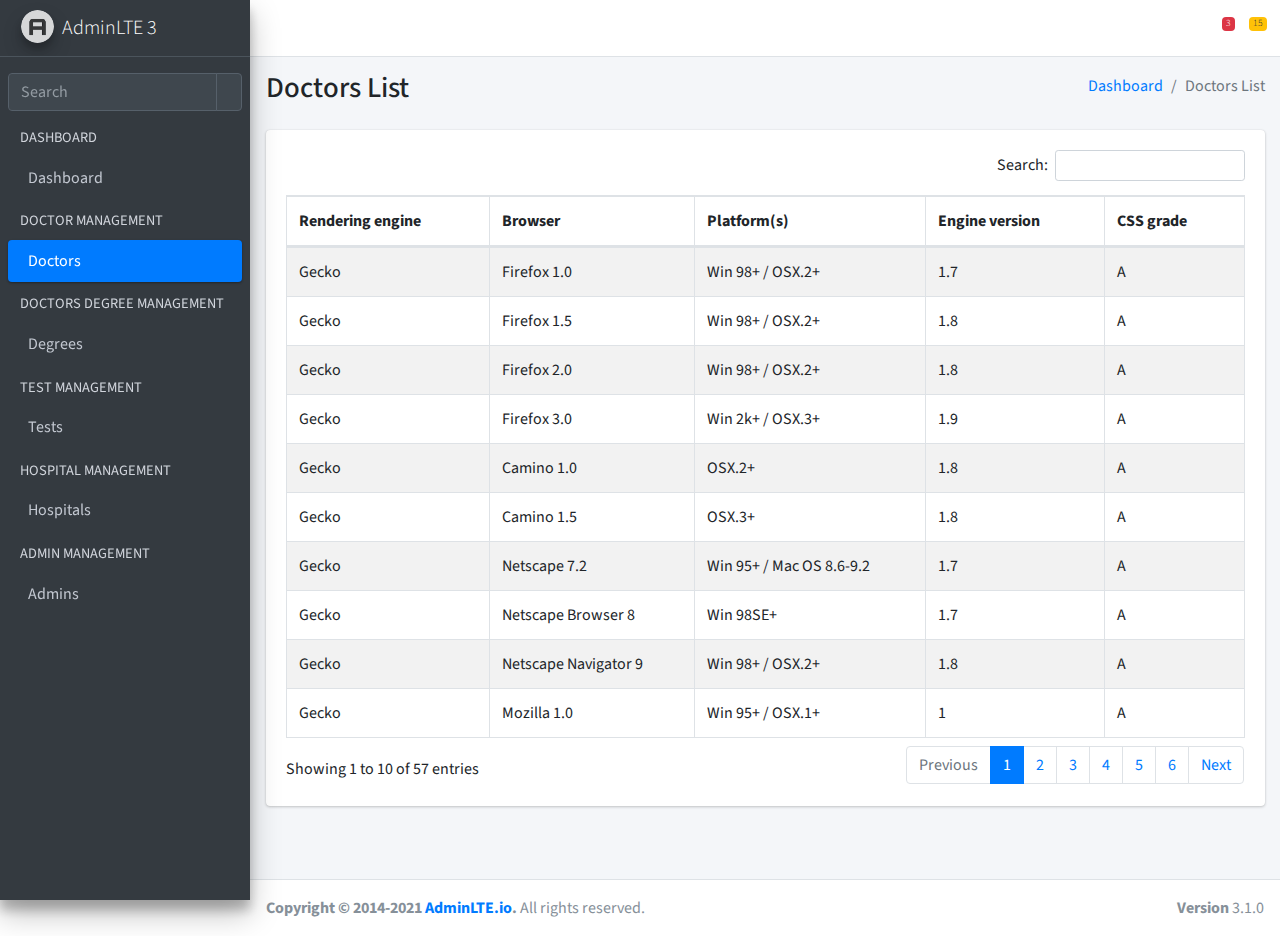
<file: admin/doctors-list.html>
<!DOCTYPE html>
<html lang="en">

<head>
    <meta charset="utf-8">
    <meta name="viewport" content="width=device-width, initial-scale=1">
    <title>Doctors List</title>

    <!-- Google Font: Source Sans Pro -->
    <link rel="stylesheet"
        href="https://fonts.googleapis.com/css?family=Source+Sans+Pro:300,400,400i,700&display=fallback">

    <!-- Font Awesome -->
    <link rel="stylesheet" href="https://use.fontawesome.com/releases/v5.15.4/css/all.css"
        integrity="sha384-DyZ88mC6Up2uqS4h/KRgHuoeGwBcD4Ng9SiP4dIRy0EXTlnuz47vAwmeGwVChigm" crossorigin="anonymous">

    <!-- overlayScrollbars -->
    <link rel="stylesheet" href="assets/css/OverlayScrollbars.min.css">

    <!-- DataTables -->
    <link rel="stylesheet" href="assets/css/dataTables.bootstrap4.min.css">
    <link rel="stylesheet" href="assets/css/responsive.bootstrap4.min.css">
    <link rel="stylesheet" href="assets/css/buttons.bootstrap4.min.css">

    <!-- Theme style -->
    <link rel="stylesheet" href="assets/css/adminlte.min.css">
</head>

<body class="hold-transition sidebar-mini layout-fixed layout-navbar-fixed layout-footer-fixed">
    <div class="wrapper">
        <!-- Navbar -->
        <nav class="main-header navbar navbar-expand navbar-white navbar-light">
            <!-- Left navbar links -->
            <ul class="navbar-nav">
                <li class="nav-item">
                    <a class="nav-link" data-widget="pushmenu" href="#" role="button"><i class="fas fa-bars"></i></a>
                </li>
            </ul>

            <!-- Right navbar links -->
            <ul class="navbar-nav ml-auto">
                <!-- Messages Dropdown Menu -->
                <li class="nav-item dropdown">
                    <a class="nav-link" data-toggle="dropdown" href="#">
                        <i class="far fa-comments"></i>
                        <span class="badge badge-danger navbar-badge">3</span>
                    </a>
                    <div class="dropdown-menu dropdown-menu-lg dropdown-menu-right">
                        <a href="#" class="dropdown-item">
                            <!-- Message Start -->
                            <div class="media">
                                <img src="assets/images/AdminLTELogo.png" alt="User Avatar"
                                    class="img-size-50 mr-3 img-circle">
                                <div class="media-body">
                                    <h3 class="dropdown-item-title">
                                        Brad Diesel
                                        <span class="float-right text-sm text-danger"><i class="fas fa-star"></i></span>
                                    </h3>
                                    <p class="text-sm">Call me whenever you can...</p>
                                    <p class="text-sm text-muted"><i class="far fa-clock mr-1"></i> 4 Hours Ago</p>
                                </div>
                            </div>
                            <!-- Message End -->
                        </a>
                        <div class="dropdown-divider"></div>
                        <a href="#" class="dropdown-item">
                            <!-- Message Start -->
                            <div class="media">
                                <img src="assets/images/AdminLTELogo.png" alt="User Avatar"
                                    class="img-size-50 img-circle mr-3">
                                <div class="media-body">
                                    <h3 class="dropdown-item-title">
                                        John Pierce
                                        <span class="float-right text-sm text-muted"><i class="fas fa-star"></i></span>
                                    </h3>
                                    <p class="text-sm">I got your message bro</p>
                                    <p class="text-sm text-muted"><i class="far fa-clock mr-1"></i> 4 Hours Ago</p>
                                </div>
                            </div>
                            <!-- Message End -->
                        </a>
                        <div class="dropdown-divider"></div>
                        <a href="#" class="dropdown-item">
                            <!-- Message Start -->
                            <div class="media">
                                <img src="assets/images/AdminLTELogo.png" alt="User Avatar"
                                    class="img-size-50 img-circle mr-3">
                                <div class="media-body">
                                    <h3 class="dropdown-item-title">
                                        Nora Silvester
                                        <span class="float-right text-sm text-warning"><i
                                                class="fas fa-star"></i></span>
                                    </h3>
                                    <p class="text-sm">The subject goes here</p>
                                    <p class="text-sm text-muted"><i class="far fa-clock mr-1"></i> 4 Hours Ago</p>
                                </div>
                            </div>
                            <!-- Message End -->
                        </a>
                        <div class="dropdown-divider"></div>
                        <a href="#" class="dropdown-item dropdown-footer">See All Messages</a>
                    </div>
                </li>
                <!-- Notifications Dropdown Menu -->
                <li class="nav-item dropdown">
                    <a class="nav-link" data-toggle="dropdown" href="#">
                        <i class="far fa-bell"></i>
                        <span class="badge badge-warning navbar-badge">15</span>
                    </a>
                    <div class="dropdown-menu dropdown-menu-lg dropdown-menu-right">
                        <span class="dropdown-item dropdown-header">15 Notifications</span>
                        <div class="dropdown-divider"></div>
                        <a href="#" class="dropdown-item">
                            <i class="fas fa-envelope mr-2"></i> 4 new messages
                            <span class="float-right text-muted text-sm">3 mins</span>
                        </a>
                        <div class="dropdown-divider"></div>
                        <a href="#" class="dropdown-item">
                            <i class="fas fa-users mr-2"></i> 8 friend requests
                            <span class="float-right text-muted text-sm">12 hours</span>
                        </a>
                        <div class="dropdown-divider"></div>
                        <a href="#" class="dropdown-item">
                            <i class="fas fa-file mr-2"></i> 3 new reports
                            <span class="float-right text-muted text-sm">2 days</span>
                        </a>
                        <div class="dropdown-divider"></div>
                        <a href="#" class="dropdown-item dropdown-footer">See All Notifications</a>
                    </div>
                </li>
            </ul>
        </nav>
        <!-- /.navbar -->

        <!-- Main Sidebar Container -->
        <aside class="main-sidebar sidebar-dark-primary elevation-4">
            <!-- Brand Logo -->
            <a href="dashboard.html" class="brand-link">
                <img src="assets/images/AdminLTELogo.png" alt="AdminLTE Logo" class="brand-image img-circle elevation-3"
                    style="opacity: .8">
                <span class="brand-text font-weight-light">AdminLTE 3</span>
            </a>



            <!-- Sidebar -->
            <div class="sidebar">
                <!-- SidebarSearch Form -->
                <div class="form-inline mt-3">
                    <div class="input-group" data-widget="sidebar-search">
                        <input class="form-control form-control-sidebar" type="search" placeholder="Search"
                            aria-label="Search">
                        <div class="input-group-append">
                            <button class="btn btn-sidebar">
                                <i class="fas fa-search fa-fw"></i>
                            </button>
                        </div>
                    </div>
                </div>

                <!-- Sidebar Menu -->
                <nav class="mt-2">
                    <ul class="nav nav-pills nav-sidebar flex-column" data-widget="treeview" role="menu"
                        data-accordion="false">
                        <!-- Add icons to the links using the .nav-icon class
   with font-awesome or any other icon font library -->
                        <li class="nav-header text-uppercase">dashboard</li>
                        <li class="nav-item">
                            <a href="dashboard.html" class="nav-link">
                                <i class="nav-icon fas fa-tachometer-alt"></i>
                                <p>
                                    Dashboard
                                </p>
                            </a>
                        </li>

                        <li class="nav-header text-uppercase">doctor management</li>

                        <li class="nav-item">
                            <a href="#" class="nav-link active">
                                <i class="nav-icon fas fa-user-nurse"></i>
                                <p>
                                    Doctors
                                    <i class="fas fa-angle-left right"></i>
                                </p>
                            </a>
                            <ul class="nav nav-treeview">
                                <li class="nav-item">
                                    <a href="add-doctor.html" class="nav-link">
                                        <i class="far fa-circle nav-icon"></i>
                                        <p>Add New Doctor</p>
                                    </a>
                                </li>
                                <li class="nav-item">
                                    <a href="doctors-list.html" class="nav-link active">
                                        <i class="far fa-circle nav-icon"></i>
                                        <p>Doctors List</p>
                                    </a>
                                </li>
                                <li class="nav-item">
                                    <a href="doctor-bulk-import.html" class="nav-link">
                                        <i class="far fa-circle nav-icon"></i>
                                        <p>Bulk Import</p>
                                    </a>
                                </li>
                            </ul>
                        </li>

                        <li class="nav-header text-uppercase">doctors degree management</li>

                        <li class="nav-item">
                            <a href="#" class="nav-link">
                                <i class="nav-icon fas fa-graduation-cap"></i>
                                <p>
                                    Degrees
                                    <i class="fas fa-angle-left right"></i>
                                </p>
                            </a>
                            <ul class="nav nav-treeview">
                                <li class="nav-item">
                                    <a href="add-new-degree.html" class="nav-link">
                                        <i class="far fa-circle nav-icon"></i>
                                        <p>Add New Degree</p>
                                    </a>
                                </li>
                                <li class="nav-item">
                                    <a href="degrees-list.html" class="nav-link">
                                        <i class="far fa-circle nav-icon"></i>
                                        <p>Degrees List</p>
                                    </a>
                                </li>
                                <li class="nav-item">
                                    <a href="degrees-bulk-import.html" class="nav-link">
                                        <i class="far fa-circle nav-icon"></i>
                                        <p>Bulk Import</p>
                                    </a>
                                </li>
                            </ul>
                        </li>

                        <li class="nav-header text-uppercase">test management</li>

                        <li class="nav-item">
                            <a href="#" class="nav-link">
                                <i class="nav-icon fas fa-vial"></i>
                                <p>
                                    Tests
                                    <i class="fas fa-angle-left right"></i>
                                </p>
                            </a>
                            <ul class="nav nav-treeview">
                                <li class="nav-item">
                                    <a href="add-new-test.html" class="nav-link">
                                        <i class="far fa-circle nav-icon"></i>
                                        <p>Add New Test</p>
                                    </a>
                                </li>
                                <li class="nav-item">
                                    <a href="tests-list.html" class="nav-link">
                                        <i class="far fa-circle nav-icon"></i>
                                        <p>Tests List</p>
                                    </a>
                                </li>
                                <li class="nav-item">
                                    <a href="tests-bulk-import.html" class="nav-link">
                                        <i class="far fa-circle nav-icon"></i>
                                        <p>Bulk Import</p>
                                    </a>
                                </li>
                            </ul>
                        </li>

                        <li class="nav-header text-uppercase">hospital management</li>

                        <li class="nav-item">
                            <a href="#" class="nav-link">
                                <i class="nav-icon fas fa-hospital"></i>
                                <p>
                                    Hospitals
                                    <i class="fas fa-angle-left right"></i>
                                </p>
                            </a>
                            <ul class="nav nav-treeview">
                                <li class="nav-item">
                                    <a href="add-hospital.html" class="nav-link">
                                        <i class="far fa-circle nav-icon"></i>
                                        <p>Add New Hospital</p>
                                    </a>
                                </li>
                                <li class="nav-item">
                                    <a href="hospitals-list.html" class="nav-link">
                                        <i class="far fa-circle nav-icon"></i>
                                        <p>Hospitals List</p>
                                    </a>
                                </li>
                                <li class="nav-item">
                                    <a href="doctor-bulk-import.html" class="nav-link">
                                        <i class="far fa-circle nav-icon"></i>
                                        <p>Bulk Import</p>
                                    </a>
                                </li>
                            </ul>
                        </li>

                        <li class="nav-header text-uppercase">admin management</li>

                        <li class="nav-item">
                            <a href="#" class="nav-link">
                                <i class="nav-icon fas fa-user-shield"></i>
                                <p>
                                    Admins
                                    <i class="fas fa-angle-left right"></i>
                                </p>
                            </a>
                            <ul class="nav nav-treeview">
                                <li class="nav-item">
                                    <a href="add-admin.html" class="nav-link">
                                        <i class="far fa-circle nav-icon"></i>
                                        <p>Add New Admin</p>
                                    </a>
                                </li>
                                <li class="nav-item">
                                    <a href="admin-list.html" class="nav-link">
                                        <i class="far fa-circle nav-icon"></i>
                                        <p>Admin List</p>
                                    </a>
                                </li>
                            </ul>
                        </li>
                    </ul>
                </nav>
                <!-- /.sidebar-menu -->
            </div>
            <!-- /.sidebar -->
        </aside>

        <!-- Content Wrapper. Contains page content -->
        <div class="content-wrapper">
            <!-- Content Header (Page header) -->
            <section class="content-header">
                <div class="container-fluid">
                    <div class="row mb-2">
                        <div class="col-sm-6">
                            <h1>Doctors List</h1>
                        </div>
                        <div class="col-sm-6">
                            <ol class="breadcrumb float-sm-right">
                                <li class="breadcrumb-item"><a href="dashboard.html">Dashboard</a></li>
                                <li class="breadcrumb-item active">Doctors List</li>
                            </ol>
                        </div>
                    </div>
                </div><!-- /.container-fluid -->
            </section>

            <!-- Main content -->
            <section class="content">
                <div class="container-fluid">
                    <div class="row">
                        <div class="col-12">
                            <div class="card">
                                <div class="card-body">
                                    <table id="example1" class="table table-bordered table-striped">
                                        <thead>
                                            <tr>
                                                <th>Rendering engine</th>
                                                <th>Browser</th>
                                                <th>Platform(s)</th>
                                                <th>Engine version</th>
                                                <th>CSS grade</th>
                                            </tr>
                                        </thead>
                                        <tbody>
                                            <tr>
                                                <td>Trident</td>
                                                <td>Internet
                                                    Explorer 4.0
                                                </td>
                                                <td>Win 95+</td>
                                                <td> 4</td>
                                                <td>X</td>
                                            </tr>
                                            <tr>
                                                <td>Trident</td>
                                                <td>Internet
                                                    Explorer 5.0
                                                </td>
                                                <td>Win 95+</td>
                                                <td>5</td>
                                                <td>C</td>
                                            </tr>
                                            <tr>
                                                <td>Trident</td>
                                                <td>Internet
                                                    Explorer 5.5
                                                </td>
                                                <td>Win 95+</td>
                                                <td>5.5</td>
                                                <td>A</td>
                                            </tr>
                                            <tr>
                                                <td>Trident</td>
                                                <td>Internet
                                                    Explorer 6
                                                </td>
                                                <td>Win 98+</td>
                                                <td>6</td>
                                                <td>A</td>
                                            </tr>
                                            <tr>
                                                <td>Trident</td>
                                                <td>Internet Explorer 7</td>
                                                <td>Win XP SP2+</td>
                                                <td>7</td>
                                                <td>A</td>
                                            </tr>
                                            <tr>
                                                <td>Trident</td>
                                                <td>AOL browser (AOL desktop)</td>
                                                <td>Win XP</td>
                                                <td>6</td>
                                                <td>A</td>
                                            </tr>
                                            <tr>
                                                <td>Gecko</td>
                                                <td>Firefox 1.0</td>
                                                <td>Win 98+ / OSX.2+</td>
                                                <td>1.7</td>
                                                <td>A</td>
                                            </tr>
                                            <tr>
                                                <td>Gecko</td>
                                                <td>Firefox 1.5</td>
                                                <td>Win 98+ / OSX.2+</td>
                                                <td>1.8</td>
                                                <td>A</td>
                                            </tr>
                                            <tr>
                                                <td>Gecko</td>
                                                <td>Firefox 2.0</td>
                                                <td>Win 98+ / OSX.2+</td>
                                                <td>1.8</td>
                                                <td>A</td>
                                            </tr>
                                            <tr>
                                                <td>Gecko</td>
                                                <td>Firefox 3.0</td>
                                                <td>Win 2k+ / OSX.3+</td>
                                                <td>1.9</td>
                                                <td>A</td>
                                            </tr>
                                            <tr>
                                                <td>Gecko</td>
                                                <td>Camino 1.0</td>
                                                <td>OSX.2+</td>
                                                <td>1.8</td>
                                                <td>A</td>
                                            </tr>
                                            <tr>
                                                <td>Gecko</td>
                                                <td>Camino 1.5</td>
                                                <td>OSX.3+</td>
                                                <td>1.8</td>
                                                <td>A</td>
                                            </tr>
                                            <tr>
                                                <td>Gecko</td>
                                                <td>Netscape 7.2</td>
                                                <td>Win 95+ / Mac OS 8.6-9.2</td>
                                                <td>1.7</td>
                                                <td>A</td>
                                            </tr>
                                            <tr>
                                                <td>Gecko</td>
                                                <td>Netscape Browser 8</td>
                                                <td>Win 98SE+</td>
                                                <td>1.7</td>
                                                <td>A</td>
                                            </tr>
                                            <tr>
                                                <td>Gecko</td>
                                                <td>Netscape Navigator 9</td>
                                                <td>Win 98+ / OSX.2+</td>
                                                <td>1.8</td>
                                                <td>A</td>
                                            </tr>
                                            <tr>
                                                <td>Gecko</td>
                                                <td>Mozilla 1.0</td>
                                                <td>Win 95+ / OSX.1+</td>
                                                <td>1</td>
                                                <td>A</td>
                                            </tr>
                                            <tr>
                                                <td>Gecko</td>
                                                <td>Mozilla 1.1</td>
                                                <td>Win 95+ / OSX.1+</td>
                                                <td>1.1</td>
                                                <td>A</td>
                                            </tr>
                                            <tr>
                                                <td>Gecko</td>
                                                <td>Mozilla 1.2</td>
                                                <td>Win 95+ / OSX.1+</td>
                                                <td>1.2</td>
                                                <td>A</td>
                                            </tr>
                                            <tr>
                                                <td>Gecko</td>
                                                <td>Mozilla 1.3</td>
                                                <td>Win 95+ / OSX.1+</td>
                                                <td>1.3</td>
                                                <td>A</td>
                                            </tr>
                                            <tr>
                                                <td>Gecko</td>
                                                <td>Mozilla 1.4</td>
                                                <td>Win 95+ / OSX.1+</td>
                                                <td>1.4</td>
                                                <td>A</td>
                                            </tr>
                                            <tr>
                                                <td>Gecko</td>
                                                <td>Mozilla 1.5</td>
                                                <td>Win 95+ / OSX.1+</td>
                                                <td>1.5</td>
                                                <td>A</td>
                                            </tr>
                                            <tr>
                                                <td>Gecko</td>
                                                <td>Mozilla 1.6</td>
                                                <td>Win 95+ / OSX.1+</td>
                                                <td>1.6</td>
                                                <td>A</td>
                                            </tr>
                                            <tr>
                                                <td>Gecko</td>
                                                <td>Mozilla 1.7</td>
                                                <td>Win 98+ / OSX.1+</td>
                                                <td>1.7</td>
                                                <td>A</td>
                                            </tr>
                                            <tr>
                                                <td>Gecko</td>
                                                <td>Mozilla 1.8</td>
                                                <td>Win 98+ / OSX.1+</td>
                                                <td>1.8</td>
                                                <td>A</td>
                                            </tr>
                                            <tr>
                                                <td>Gecko</td>
                                                <td>Seamonkey 1.1</td>
                                                <td>Win 98+ / OSX.2+</td>
                                                <td>1.8</td>
                                                <td>A</td>
                                            </tr>
                                            <tr>
                                                <td>Gecko</td>
                                                <td>Epiphany 2.20</td>
                                                <td>Gnome</td>
                                                <td>1.8</td>
                                                <td>A</td>
                                            </tr>
                                            <tr>
                                                <td>Webkit</td>
                                                <td>Safari 1.2</td>
                                                <td>OSX.3</td>
                                                <td>125.5</td>
                                                <td>A</td>
                                            </tr>
                                            <tr>
                                                <td>Webkit</td>
                                                <td>Safari 1.3</td>
                                                <td>OSX.3</td>
                                                <td>312.8</td>
                                                <td>A</td>
                                            </tr>
                                            <tr>
                                                <td>Webkit</td>
                                                <td>Safari 2.0</td>
                                                <td>OSX.4+</td>
                                                <td>419.3</td>
                                                <td>A</td>
                                            </tr>
                                            <tr>
                                                <td>Webkit</td>
                                                <td>Safari 3.0</td>
                                                <td>OSX.4+</td>
                                                <td>522.1</td>
                                                <td>A</td>
                                            </tr>
                                            <tr>
                                                <td>Webkit</td>
                                                <td>OmniWeb 5.5</td>
                                                <td>OSX.4+</td>
                                                <td>420</td>
                                                <td>A</td>
                                            </tr>
                                            <tr>
                                                <td>Webkit</td>
                                                <td>iPod Touch / iPhone</td>
                                                <td>iPod</td>
                                                <td>420.1</td>
                                                <td>A</td>
                                            </tr>
                                            <tr>
                                                <td>Webkit</td>
                                                <td>S60</td>
                                                <td>S60</td>
                                                <td>413</td>
                                                <td>A</td>
                                            </tr>
                                            <tr>
                                                <td>Presto</td>
                                                <td>Opera 7.0</td>
                                                <td>Win 95+ / OSX.1+</td>
                                                <td>-</td>
                                                <td>A</td>
                                            </tr>
                                            <tr>
                                                <td>Presto</td>
                                                <td>Opera 7.5</td>
                                                <td>Win 95+ / OSX.2+</td>
                                                <td>-</td>
                                                <td>A</td>
                                            </tr>
                                            <tr>
                                                <td>Presto</td>
                                                <td>Opera 8.0</td>
                                                <td>Win 95+ / OSX.2+</td>
                                                <td>-</td>
                                                <td>A</td>
                                            </tr>
                                            <tr>
                                                <td>Presto</td>
                                                <td>Opera 8.5</td>
                                                <td>Win 95+ / OSX.2+</td>
                                                <td>-</td>
                                                <td>A</td>
                                            </tr>
                                            <tr>
                                                <td>Presto</td>
                                                <td>Opera 9.0</td>
                                                <td>Win 95+ / OSX.3+</td>
                                                <td>-</td>
                                                <td>A</td>
                                            </tr>
                                            <tr>
                                                <td>Presto</td>
                                                <td>Opera 9.2</td>
                                                <td>Win 88+ / OSX.3+</td>
                                                <td>-</td>
                                                <td>A</td>
                                            </tr>
                                            <tr>
                                                <td>Presto</td>
                                                <td>Opera 9.5</td>
                                                <td>Win 88+ / OSX.3+</td>
                                                <td>-</td>
                                                <td>A</td>
                                            </tr>
                                            <tr>
                                                <td>Presto</td>
                                                <td>Opera for Wii</td>
                                                <td>Wii</td>
                                                <td>-</td>
                                                <td>A</td>
                                            </tr>
                                            <tr>
                                                <td>Presto</td>
                                                <td>Nokia N800</td>
                                                <td>N800</td>
                                                <td>-</td>
                                                <td>A</td>
                                            </tr>
                                            <tr>
                                                <td>Presto</td>
                                                <td>Nintendo DS browser</td>
                                                <td>Nintendo DS</td>
                                                <td>8.5</td>
                                                <td>C/A<sup>1</sup></td>
                                            </tr>
                                            <tr>
                                                <td>KHTML</td>
                                                <td>Konqureror 3.1</td>
                                                <td>KDE 3.1</td>
                                                <td>3.1</td>
                                                <td>C</td>
                                            </tr>
                                            <tr>
                                                <td>KHTML</td>
                                                <td>Konqureror 3.3</td>
                                                <td>KDE 3.3</td>
                                                <td>3.3</td>
                                                <td>A</td>
                                            </tr>
                                            <tr>
                                                <td>KHTML</td>
                                                <td>Konqureror 3.5</td>
                                                <td>KDE 3.5</td>
                                                <td>3.5</td>
                                                <td>A</td>
                                            </tr>
                                            <tr>
                                                <td>Tasman</td>
                                                <td>Internet Explorer 4.5</td>
                                                <td>Mac OS 8-9</td>
                                                <td>-</td>
                                                <td>X</td>
                                            </tr>
                                            <tr>
                                                <td>Tasman</td>
                                                <td>Internet Explorer 5.1</td>
                                                <td>Mac OS 7.6-9</td>
                                                <td>1</td>
                                                <td>C</td>
                                            </tr>
                                            <tr>
                                                <td>Tasman</td>
                                                <td>Internet Explorer 5.2</td>
                                                <td>Mac OS 8-X</td>
                                                <td>1</td>
                                                <td>C</td>
                                            </tr>
                                            <tr>
                                                <td>Misc</td>
                                                <td>NetFront 3.1</td>
                                                <td>Embedded devices</td>
                                                <td>-</td>
                                                <td>C</td>
                                            </tr>
                                            <tr>
                                                <td>Misc</td>
                                                <td>NetFront 3.4</td>
                                                <td>Embedded devices</td>
                                                <td>-</td>
                                                <td>A</td>
                                            </tr>
                                            <tr>
                                                <td>Misc</td>
                                                <td>Dillo 0.8</td>
                                                <td>Embedded devices</td>
                                                <td>-</td>
                                                <td>X</td>
                                            </tr>
                                            <tr>
                                                <td>Misc</td>
                                                <td>Links</td>
                                                <td>Text only</td>
                                                <td>-</td>
                                                <td>X</td>
                                            </tr>
                                            <tr>
                                                <td>Misc</td>
                                                <td>Lynx</td>
                                                <td>Text only</td>
                                                <td>-</td>
                                                <td>X</td>
                                            </tr>
                                            <tr>
                                                <td>Misc</td>
                                                <td>IE Mobile</td>
                                                <td>Windows Mobile 6</td>
                                                <td>-</td>
                                                <td>C</td>
                                            </tr>
                                            <tr>
                                                <td>Misc</td>
                                                <td>PSP browser</td>
                                                <td>PSP</td>
                                                <td>-</td>
                                                <td>C</td>
                                            </tr>
                                            <tr>
                                                <td>Other browsers</td>
                                                <td>All others</td>
                                                <td>-</td>
                                                <td>-</td>
                                                <td>U</td>
                                            </tr>
                                        </tbody>
                                    </table>
                                </div>
                                <!-- /.card-body -->
                            </div>
                            <!-- /.card -->
                        </div>
                        <!-- /.col -->
                    </div>
                    <!-- /.row -->
                </div>
                <!-- /.container-fluid -->
            </section>
            <!-- /.content -->
        </div>
        <!-- /.content-wrapper -->
        <footer class="main-footer">
            <div class="float-right d-none d-sm-block">
                <b>Version</b> 3.1.0
            </div>
            <strong>Copyright &copy; 2014-2021 <a href="https://adminlte.io">AdminLTE.io</a>.</strong> All rights
            reserved.
        </footer>

        <!-- Control Sidebar -->
        <aside class="control-sidebar control-sidebar-dark">
            <!-- Control sidebar content goes here -->
        </aside>
        <!-- /.control-sidebar -->
    </div>
    <!-- ./wrapper -->

    <!-- REQUIRED SCRIPTS -->

    <!-- jQuery -->
    <script src="assets/js/jquery.min.js"></script>

    <!-- Bootstrap 4 -->
    <script src="assets/js/bootstrap.bundle.min.js"></script>

    <!-- overlayScrollbars -->
    <script src="assets/js/jquery.overlayScrollbars.min.js"></script>

    <!-- AdminLTE App -->
    <script src="assets/js/adminlte.min.js"></script>

    <!-- DataTables  & Plugins -->
    <script src="assets/js/jquery.dataTables.min.js"></script>
    <script src="assets/js/dataTables.bootstrap4.min.js"></script>
    <script src="assets/js/dataTables.responsive.min.js"></script>
    <script src="assets/js/responsive.bootstrap4.min.js"></script>
    <script src="assets/js/dataTables.buttons.min.js"></script>
    <script src="assets/js/buttons.bootstrap4.min.js"></script>

    <!-- jQuery Mapael -->
    <script src="assets/js/jquery.mousewheel.js"></script>
    <script src="assets/js/raphael.min.js"></script>
    <script src="assets/js/jquery.mapael.min.js"></script>
    <script src="assets/js/usa_states.min.js"></script>

    <!-- ChartJS -->
    <script src="assets/js/Chart.min.js"></script>


    <!-- AdminLTE for demo purposes -->
    <script src="assets/js/demo.js"></script>

    <!-- Page specific script -->
    <script>
        $(function () {
            $("#example1").DataTable({
                "responsive": true, "lengthChange": false, "autoWidth": false,
                "buttons": ["copy", "csv", "excel", "pdf", "print", "colvis"]
            }).buttons().container().appendTo('#example1_wrapper .col-md-6:eq(0)');
            $('#example2').DataTable({
                "paging": true,
                "lengthChange": false,
                "searching": false,
                "ordering": true,
                "info": true,
                "autoWidth": false,
                "responsive": true,
            });
        });
    </script>
</body>

</html>
</file>
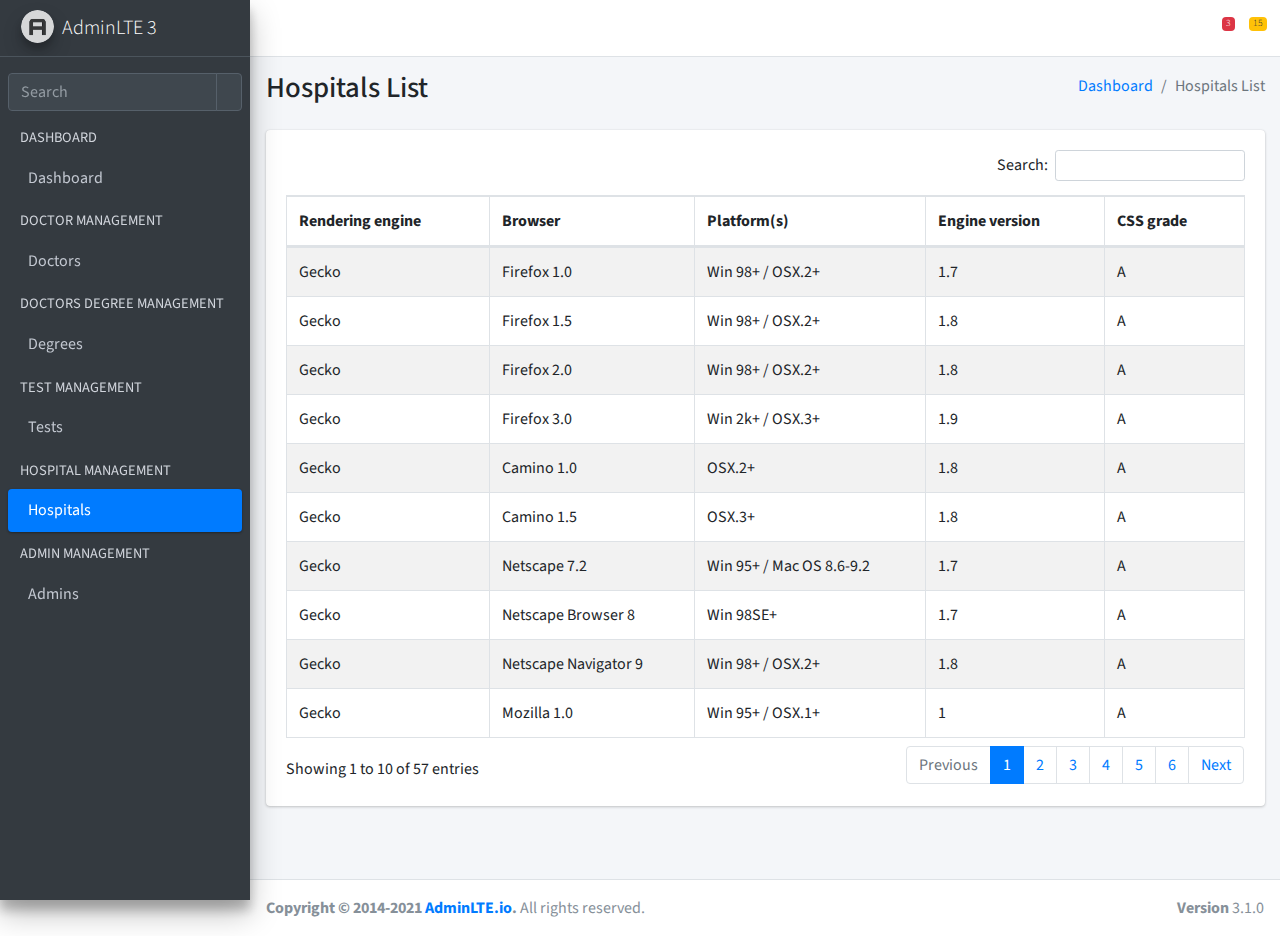
<file: admin/hospitals-list.html>
<!DOCTYPE html>
<html lang="en">

<head>
    <meta charset="utf-8">
    <meta name="viewport" content="width=device-width, initial-scale=1">
    <title>Hospitals List</title>

    <!-- Google Font: Source Sans Pro -->
    <link rel="stylesheet"
        href="https://fonts.googleapis.com/css?family=Source+Sans+Pro:300,400,400i,700&display=fallback">

    <!-- Font Awesome -->
    <link rel="stylesheet" href="https://use.fontawesome.com/releases/v5.15.4/css/all.css"
        integrity="sha384-DyZ88mC6Up2uqS4h/KRgHuoeGwBcD4Ng9SiP4dIRy0EXTlnuz47vAwmeGwVChigm" crossorigin="anonymous">

    <!-- overlayScrollbars -->
    <link rel="stylesheet" href="assets/css/OverlayScrollbars.min.css">

    <!-- DataTables -->
    <link rel="stylesheet" href="assets/css/dataTables.bootstrap4.min.css">
    <link rel="stylesheet" href="assets/css/responsive.bootstrap4.min.css">
    <link rel="stylesheet" href="assets/css/buttons.bootstrap4.min.css">

    <!-- Theme style -->
    <link rel="stylesheet" href="assets/css/adminlte.min.css">
</head>

<body class="hold-transition sidebar-mini layout-fixed layout-navbar-fixed layout-footer-fixed">
    <div class="wrapper">
        <!-- Navbar -->
        <nav class="main-header navbar navbar-expand navbar-white navbar-light">
            <!-- Left navbar links -->
            <ul class="navbar-nav">
                <li class="nav-item">
                    <a class="nav-link" data-widget="pushmenu" href="#" role="button"><i class="fas fa-bars"></i></a>
                </li>
            </ul>

            <!-- Right navbar links -->
            <ul class="navbar-nav ml-auto">
                <!-- Messages Dropdown Menu -->
                <li class="nav-item dropdown">
                    <a class="nav-link" data-toggle="dropdown" href="#">
                        <i class="far fa-comments"></i>
                        <span class="badge badge-danger navbar-badge">3</span>
                    </a>
                    <div class="dropdown-menu dropdown-menu-lg dropdown-menu-right">
                        <a href="#" class="dropdown-item">
                            <!-- Message Start -->
                            <div class="media">
                                <img src="assets/images/AdminLTELogo.png" alt="User Avatar"
                                    class="img-size-50 mr-3 img-circle">
                                <div class="media-body">
                                    <h3 class="dropdown-item-title">
                                        Brad Diesel
                                        <span class="float-right text-sm text-danger"><i class="fas fa-star"></i></span>
                                    </h3>
                                    <p class="text-sm">Call me whenever you can...</p>
                                    <p class="text-sm text-muted"><i class="far fa-clock mr-1"></i> 4 Hours Ago</p>
                                </div>
                            </div>
                            <!-- Message End -->
                        </a>
                        <div class="dropdown-divider"></div>
                        <a href="#" class="dropdown-item">
                            <!-- Message Start -->
                            <div class="media">
                                <img src="assets/images/AdminLTELogo.png" alt="User Avatar"
                                    class="img-size-50 img-circle mr-3">
                                <div class="media-body">
                                    <h3 class="dropdown-item-title">
                                        John Pierce
                                        <span class="float-right text-sm text-muted"><i class="fas fa-star"></i></span>
                                    </h3>
                                    <p class="text-sm">I got your message bro</p>
                                    <p class="text-sm text-muted"><i class="far fa-clock mr-1"></i> 4 Hours Ago</p>
                                </div>
                            </div>
                            <!-- Message End -->
                        </a>
                        <div class="dropdown-divider"></div>
                        <a href="#" class="dropdown-item">
                            <!-- Message Start -->
                            <div class="media">
                                <img src="assets/images/AdminLTELogo.png" alt="User Avatar"
                                    class="img-size-50 img-circle mr-3">
                                <div class="media-body">
                                    <h3 class="dropdown-item-title">
                                        Nora Silvester
                                        <span class="float-right text-sm text-warning"><i
                                                class="fas fa-star"></i></span>
                                    </h3>
                                    <p class="text-sm">The subject goes here</p>
                                    <p class="text-sm text-muted"><i class="far fa-clock mr-1"></i> 4 Hours Ago</p>
                                </div>
                            </div>
                            <!-- Message End -->
                        </a>
                        <div class="dropdown-divider"></div>
                        <a href="#" class="dropdown-item dropdown-footer">See All Messages</a>
                    </div>
                </li>
                <!-- Notifications Dropdown Menu -->
                <li class="nav-item dropdown">
                    <a class="nav-link" data-toggle="dropdown" href="#">
                        <i class="far fa-bell"></i>
                        <span class="badge badge-warning navbar-badge">15</span>
                    </a>
                    <div class="dropdown-menu dropdown-menu-lg dropdown-menu-right">
                        <span class="dropdown-item dropdown-header">15 Notifications</span>
                        <div class="dropdown-divider"></div>
                        <a href="#" class="dropdown-item">
                            <i class="fas fa-envelope mr-2"></i> 4 new messages
                            <span class="float-right text-muted text-sm">3 mins</span>
                        </a>
                        <div class="dropdown-divider"></div>
                        <a href="#" class="dropdown-item">
                            <i class="fas fa-users mr-2"></i> 8 friend requests
                            <span class="float-right text-muted text-sm">12 hours</span>
                        </a>
                        <div class="dropdown-divider"></div>
                        <a href="#" class="dropdown-item">
                            <i class="fas fa-file mr-2"></i> 3 new reports
                            <span class="float-right text-muted text-sm">2 days</span>
                        </a>
                        <div class="dropdown-divider"></div>
                        <a href="#" class="dropdown-item dropdown-footer">See All Notifications</a>
                    </div>
                </li>
            </ul>
        </nav>
        <!-- /.navbar -->

        <!-- Main Sidebar Container -->
        <aside class="main-sidebar sidebar-dark-primary elevation-4">
            <!-- Brand Logo -->
            <a href="dashboard.html" class="brand-link">
                <img src="assets/images/AdminLTELogo.png" alt="AdminLTE Logo" class="brand-image img-circle elevation-3"
                    style="opacity: .8">
                <span class="brand-text font-weight-light">AdminLTE 3</span>
            </a>



            <!-- Sidebar -->
            <div class="sidebar">
                <!-- SidebarSearch Form -->
                <div class="form-inline mt-3">
                    <div class="input-group" data-widget="sidebar-search">
                        <input class="form-control form-control-sidebar" type="search" placeholder="Search"
                            aria-label="Search">
                        <div class="input-group-append">
                            <button class="btn btn-sidebar">
                                <i class="fas fa-search fa-fw"></i>
                            </button>
                        </div>
                    </div>
                </div>

                <!-- Sidebar Menu -->
                <nav class="mt-2">
                    <ul class="nav nav-pills nav-sidebar flex-column" data-widget="treeview" role="menu"
                        data-accordion="false">
                        <!-- Add icons to the links using the .nav-icon class
   with font-awesome or any other icon font library -->
                        <li class="nav-header text-uppercase">dashboard</li>
                        <li class="nav-item">
                            <a href="dashboard.html" class="nav-link">
                                <i class="nav-icon fas fa-tachometer-alt"></i>
                                <p>
                                    Dashboard
                                </p>
                            </a>
                        </li>

                        <li class="nav-header text-uppercase">doctor management</li>

                        <li class="nav-item">
                            <a href="#" class="nav-link">
                                <i class="nav-icon fas fa-user-nurse"></i>
                                <p>
                                    Doctors
                                    <i class="fas fa-angle-left right"></i>
                                </p>
                            </a>
                            <ul class="nav nav-treeview">
                                <li class="nav-item">
                                    <a href="add-doctor.html" class="nav-link">
                                        <i class="far fa-circle nav-icon"></i>
                                        <p>Add New Doctor</p>
                                    </a>
                                </li>
                                <li class="nav-item">
                                    <a href="doctors-list.html" class="nav-link">
                                        <i class="far fa-circle nav-icon"></i>
                                        <p>Doctors List</p>
                                    </a>
                                </li>
                                <li class="nav-item">
                                    <a href="doctor-bulk-import.html" class="nav-link">
                                        <i class="far fa-circle nav-icon"></i>
                                        <p>Bulk Import</p>
                                    </a>
                                </li>
                            </ul>
                        </li>

                        <li class="nav-header text-uppercase">doctors degree management</li>

                        <li class="nav-item">
                            <a href="#" class="nav-link">
                                <i class="nav-icon fas fa-graduation-cap"></i>
                                <p>
                                    Degrees
                                    <i class="fas fa-angle-left right"></i>
                                </p>
                            </a>
                            <ul class="nav nav-treeview">
                                <li class="nav-item">
                                    <a href="add-new-degree.html" class="nav-link">
                                        <i class="far fa-circle nav-icon"></i>
                                        <p>Add New Degree</p>
                                    </a>
                                </li>
                                <li class="nav-item">
                                    <a href="degrees-list.html" class="nav-link">
                                        <i class="far fa-circle nav-icon"></i>
                                        <p>Degrees List</p>
                                    </a>
                                </li>
                                <li class="nav-item">
                                    <a href="degrees-bulk-import.html" class="nav-link">
                                        <i class="far fa-circle nav-icon"></i>
                                        <p>Bulk Import</p>
                                    </a>
                                </li>
                            </ul>
                        </li>

                        <li class="nav-header text-uppercase">test management</li>

                        <li class="nav-item">
                            <a href="#" class="nav-link">
                                <i class="nav-icon fas fa-vial"></i>
                                <p>
                                    Tests
                                    <i class="fas fa-angle-left right"></i>
                                </p>
                            </a>
                            <ul class="nav nav-treeview">
                                <li class="nav-item">
                                    <a href="add-new-test.html" class="nav-link">
                                        <i class="far fa-circle nav-icon"></i>
                                        <p>Add New Test</p>
                                    </a>
                                </li>
                                <li class="nav-item">
                                    <a href="tests-list.html" class="nav-link">
                                        <i class="far fa-circle nav-icon"></i>
                                        <p>Tests List</p>
                                    </a>
                                </li>
                                <li class="nav-item">
                                    <a href="tests-bulk-import.html" class="nav-link">
                                        <i class="far fa-circle nav-icon"></i>
                                        <p>Bulk Import</p>
                                    </a>
                                </li>
                            </ul>
                        </li>

                        <li class="nav-header text-uppercase">hospital management</li>

                        <li class="nav-item">
                            <a href="#" class="nav-link active">
                                <i class="nav-icon fas fa-hospital"></i>
                                <p>
                                    Hospitals
                                    <i class="fas fa-angle-left right"></i>
                                </p>
                            </a>
                            <ul class="nav nav-treeview">
                                <li class="nav-item">
                                    <a href="add-hospital.html" class="nav-link">
                                        <i class="far fa-circle nav-icon"></i>
                                        <p>Add New Hospital</p>
                                    </a>
                                </li>
                                <li class="nav-item">
                                    <a href="hospitals-list.html" class="nav-link active">
                                        <i class="far fa-circle nav-icon"></i>
                                        <p>Hospitals List</p>
                                    </a>
                                </li>
                                <li class="nav-item">
                                    <a href="doctor-bulk-import.html" class="nav-link">
                                        <i class="far fa-circle nav-icon"></i>
                                        <p>Bulk Import</p>
                                    </a>
                                </li>
                            </ul>
                        </li>

                        <li class="nav-header text-uppercase">admin management</li>

                        <li class="nav-item">
                            <a href="#" class="nav-link">
                                <i class="nav-icon fas fa-user-shield"></i>
                                <p>
                                    Admins
                                    <i class="fas fa-angle-left right"></i>
                                </p>
                            </a>
                            <ul class="nav nav-treeview">
                                <li class="nav-item">
                                    <a href="add-admin.html" class="nav-link">
                                        <i class="far fa-circle nav-icon"></i>
                                        <p>Add New Admin</p>
                                    </a>
                                </li>
                                <li class="nav-item">
                                    <a href="admin-list.html" class="nav-link">
                                        <i class="far fa-circle nav-icon"></i>
                                        <p>Admin List</p>
                                    </a>
                                </li>
                            </ul>
                        </li>
                    </ul>
                </nav>
                <!-- /.sidebar-menu -->
            </div>
            <!-- /.sidebar -->
        </aside>

        <!-- Content Wrapper. Contains page content -->
        <div class="content-wrapper">
            <!-- Content Header (Page header) -->
            <section class="content-header">
                <div class="container-fluid">
                    <div class="row mb-2">
                        <div class="col-sm-6">
                            <h1>Hospitals List</h1>
                        </div>
                        <div class="col-sm-6">
                            <ol class="breadcrumb float-sm-right">
                                <li class="breadcrumb-item"><a href="dashboard.html">Dashboard</a></li>
                                <li class="breadcrumb-item active">Hospitals List</li>
                            </ol>
                        </div>
                    </div>
                </div><!-- /.container-fluid -->
            </section>

            <!-- Main content -->
            <section class="content">
                <div class="container-fluid">
                    <div class="row">
                        <div class="col-12">
                            <div class="card">
                                <div class="card-body">
                                    <table id="example1" class="table table-bordered table-striped">
                                        <thead>
                                            <tr>
                                                <th>Rendering engine</th>
                                                <th>Browser</th>
                                                <th>Platform(s)</th>
                                                <th>Engine version</th>
                                                <th>CSS grade</th>
                                            </tr>
                                        </thead>
                                        <tbody>
                                            <tr>
                                                <td>Trident</td>
                                                <td>Internet
                                                    Explorer 4.0
                                                </td>
                                                <td>Win 95+</td>
                                                <td> 4</td>
                                                <td>X</td>
                                            </tr>
                                            <tr>
                                                <td>Trident</td>
                                                <td>Internet
                                                    Explorer 5.0
                                                </td>
                                                <td>Win 95+</td>
                                                <td>5</td>
                                                <td>C</td>
                                            </tr>
                                            <tr>
                                                <td>Trident</td>
                                                <td>Internet
                                                    Explorer 5.5
                                                </td>
                                                <td>Win 95+</td>
                                                <td>5.5</td>
                                                <td>A</td>
                                            </tr>
                                            <tr>
                                                <td>Trident</td>
                                                <td>Internet
                                                    Explorer 6
                                                </td>
                                                <td>Win 98+</td>
                                                <td>6</td>
                                                <td>A</td>
                                            </tr>
                                            <tr>
                                                <td>Trident</td>
                                                <td>Internet Explorer 7</td>
                                                <td>Win XP SP2+</td>
                                                <td>7</td>
                                                <td>A</td>
                                            </tr>
                                            <tr>
                                                <td>Trident</td>
                                                <td>AOL browser (AOL desktop)</td>
                                                <td>Win XP</td>
                                                <td>6</td>
                                                <td>A</td>
                                            </tr>
                                            <tr>
                                                <td>Gecko</td>
                                                <td>Firefox 1.0</td>
                                                <td>Win 98+ / OSX.2+</td>
                                                <td>1.7</td>
                                                <td>A</td>
                                            </tr>
                                            <tr>
                                                <td>Gecko</td>
                                                <td>Firefox 1.5</td>
                                                <td>Win 98+ / OSX.2+</td>
                                                <td>1.8</td>
                                                <td>A</td>
                                            </tr>
                                            <tr>
                                                <td>Gecko</td>
                                                <td>Firefox 2.0</td>
                                                <td>Win 98+ / OSX.2+</td>
                                                <td>1.8</td>
                                                <td>A</td>
                                            </tr>
                                            <tr>
                                                <td>Gecko</td>
                                                <td>Firefox 3.0</td>
                                                <td>Win 2k+ / OSX.3+</td>
                                                <td>1.9</td>
                                                <td>A</td>
                                            </tr>
                                            <tr>
                                                <td>Gecko</td>
                                                <td>Camino 1.0</td>
                                                <td>OSX.2+</td>
                                                <td>1.8</td>
                                                <td>A</td>
                                            </tr>
                                            <tr>
                                                <td>Gecko</td>
                                                <td>Camino 1.5</td>
                                                <td>OSX.3+</td>
                                                <td>1.8</td>
                                                <td>A</td>
                                            </tr>
                                            <tr>
                                                <td>Gecko</td>
                                                <td>Netscape 7.2</td>
                                                <td>Win 95+ / Mac OS 8.6-9.2</td>
                                                <td>1.7</td>
                                                <td>A</td>
                                            </tr>
                                            <tr>
                                                <td>Gecko</td>
                                                <td>Netscape Browser 8</td>
                                                <td>Win 98SE+</td>
                                                <td>1.7</td>
                                                <td>A</td>
                                            </tr>
                                            <tr>
                                                <td>Gecko</td>
                                                <td>Netscape Navigator 9</td>
                                                <td>Win 98+ / OSX.2+</td>
                                                <td>1.8</td>
                                                <td>A</td>
                                            </tr>
                                            <tr>
                                                <td>Gecko</td>
                                                <td>Mozilla 1.0</td>
                                                <td>Win 95+ / OSX.1+</td>
                                                <td>1</td>
                                                <td>A</td>
                                            </tr>
                                            <tr>
                                                <td>Gecko</td>
                                                <td>Mozilla 1.1</td>
                                                <td>Win 95+ / OSX.1+</td>
                                                <td>1.1</td>
                                                <td>A</td>
                                            </tr>
                                            <tr>
                                                <td>Gecko</td>
                                                <td>Mozilla 1.2</td>
                                                <td>Win 95+ / OSX.1+</td>
                                                <td>1.2</td>
                                                <td>A</td>
                                            </tr>
                                            <tr>
                                                <td>Gecko</td>
                                                <td>Mozilla 1.3</td>
                                                <td>Win 95+ / OSX.1+</td>
                                                <td>1.3</td>
                                                <td>A</td>
                                            </tr>
                                            <tr>
                                                <td>Gecko</td>
                                                <td>Mozilla 1.4</td>
                                                <td>Win 95+ / OSX.1+</td>
                                                <td>1.4</td>
                                                <td>A</td>
                                            </tr>
                                            <tr>
                                                <td>Gecko</td>
                                                <td>Mozilla 1.5</td>
                                                <td>Win 95+ / OSX.1+</td>
                                                <td>1.5</td>
                                                <td>A</td>
                                            </tr>
                                            <tr>
                                                <td>Gecko</td>
                                                <td>Mozilla 1.6</td>
                                                <td>Win 95+ / OSX.1+</td>
                                                <td>1.6</td>
                                                <td>A</td>
                                            </tr>
                                            <tr>
                                                <td>Gecko</td>
                                                <td>Mozilla 1.7</td>
                                                <td>Win 98+ / OSX.1+</td>
                                                <td>1.7</td>
                                                <td>A</td>
                                            </tr>
                                            <tr>
                                                <td>Gecko</td>
                                                <td>Mozilla 1.8</td>
                                                <td>Win 98+ / OSX.1+</td>
                                                <td>1.8</td>
                                                <td>A</td>
                                            </tr>
                                            <tr>
                                                <td>Gecko</td>
                                                <td>Seamonkey 1.1</td>
                                                <td>Win 98+ / OSX.2+</td>
                                                <td>1.8</td>
                                                <td>A</td>
                                            </tr>
                                            <tr>
                                                <td>Gecko</td>
                                                <td>Epiphany 2.20</td>
                                                <td>Gnome</td>
                                                <td>1.8</td>
                                                <td>A</td>
                                            </tr>
                                            <tr>
                                                <td>Webkit</td>
                                                <td>Safari 1.2</td>
                                                <td>OSX.3</td>
                                                <td>125.5</td>
                                                <td>A</td>
                                            </tr>
                                            <tr>
                                                <td>Webkit</td>
                                                <td>Safari 1.3</td>
                                                <td>OSX.3</td>
                                                <td>312.8</td>
                                                <td>A</td>
                                            </tr>
                                            <tr>
                                                <td>Webkit</td>
                                                <td>Safari 2.0</td>
                                                <td>OSX.4+</td>
                                                <td>419.3</td>
                                                <td>A</td>
                                            </tr>
                                            <tr>
                                                <td>Webkit</td>
                                                <td>Safari 3.0</td>
                                                <td>OSX.4+</td>
                                                <td>522.1</td>
                                                <td>A</td>
                                            </tr>
                                            <tr>
                                                <td>Webkit</td>
                                                <td>OmniWeb 5.5</td>
                                                <td>OSX.4+</td>
                                                <td>420</td>
                                                <td>A</td>
                                            </tr>
                                            <tr>
                                                <td>Webkit</td>
                                                <td>iPod Touch / iPhone</td>
                                                <td>iPod</td>
                                                <td>420.1</td>
                                                <td>A</td>
                                            </tr>
                                            <tr>
                                                <td>Webkit</td>
                                                <td>S60</td>
                                                <td>S60</td>
                                                <td>413</td>
                                                <td>A</td>
                                            </tr>
                                            <tr>
                                                <td>Presto</td>
                                                <td>Opera 7.0</td>
                                                <td>Win 95+ / OSX.1+</td>
                                                <td>-</td>
                                                <td>A</td>
                                            </tr>
                                            <tr>
                                                <td>Presto</td>
                                                <td>Opera 7.5</td>
                                                <td>Win 95+ / OSX.2+</td>
                                                <td>-</td>
                                                <td>A</td>
                                            </tr>
                                            <tr>
                                                <td>Presto</td>
                                                <td>Opera 8.0</td>
                                                <td>Win 95+ / OSX.2+</td>
                                                <td>-</td>
                                                <td>A</td>
                                            </tr>
                                            <tr>
                                                <td>Presto</td>
                                                <td>Opera 8.5</td>
                                                <td>Win 95+ / OSX.2+</td>
                                                <td>-</td>
                                                <td>A</td>
                                            </tr>
                                            <tr>
                                                <td>Presto</td>
                                                <td>Opera 9.0</td>
                                                <td>Win 95+ / OSX.3+</td>
                                                <td>-</td>
                                                <td>A</td>
                                            </tr>
                                            <tr>
                                                <td>Presto</td>
                                                <td>Opera 9.2</td>
                                                <td>Win 88+ / OSX.3+</td>
                                                <td>-</td>
                                                <td>A</td>
                                            </tr>
                                            <tr>
                                                <td>Presto</td>
                                                <td>Opera 9.5</td>
                                                <td>Win 88+ / OSX.3+</td>
                                                <td>-</td>
                                                <td>A</td>
                                            </tr>
                                            <tr>
                                                <td>Presto</td>
                                                <td>Opera for Wii</td>
                                                <td>Wii</td>
                                                <td>-</td>
                                                <td>A</td>
                                            </tr>
                                            <tr>
                                                <td>Presto</td>
                                                <td>Nokia N800</td>
                                                <td>N800</td>
                                                <td>-</td>
                                                <td>A</td>
                                            </tr>
                                            <tr>
                                                <td>Presto</td>
                                                <td>Nintendo DS browser</td>
                                                <td>Nintendo DS</td>
                                                <td>8.5</td>
                                                <td>C/A<sup>1</sup></td>
                                            </tr>
                                            <tr>
                                                <td>KHTML</td>
                                                <td>Konqureror 3.1</td>
                                                <td>KDE 3.1</td>
                                                <td>3.1</td>
                                                <td>C</td>
                                            </tr>
                                            <tr>
                                                <td>KHTML</td>
                                                <td>Konqureror 3.3</td>
                                                <td>KDE 3.3</td>
                                                <td>3.3</td>
                                                <td>A</td>
                                            </tr>
                                            <tr>
                                                <td>KHTML</td>
                                                <td>Konqureror 3.5</td>
                                                <td>KDE 3.5</td>
                                                <td>3.5</td>
                                                <td>A</td>
                                            </tr>
                                            <tr>
                                                <td>Tasman</td>
                                                <td>Internet Explorer 4.5</td>
                                                <td>Mac OS 8-9</td>
                                                <td>-</td>
                                                <td>X</td>
                                            </tr>
                                            <tr>
                                                <td>Tasman</td>
                                                <td>Internet Explorer 5.1</td>
                                                <td>Mac OS 7.6-9</td>
                                                <td>1</td>
                                                <td>C</td>
                                            </tr>
                                            <tr>
                                                <td>Tasman</td>
                                                <td>Internet Explorer 5.2</td>
                                                <td>Mac OS 8-X</td>
                                                <td>1</td>
                                                <td>C</td>
                                            </tr>
                                            <tr>
                                                <td>Misc</td>
                                                <td>NetFront 3.1</td>
                                                <td>Embedded devices</td>
                                                <td>-</td>
                                                <td>C</td>
                                            </tr>
                                            <tr>
                                                <td>Misc</td>
                                                <td>NetFront 3.4</td>
                                                <td>Embedded devices</td>
                                                <td>-</td>
                                                <td>A</td>
                                            </tr>
                                            <tr>
                                                <td>Misc</td>
                                                <td>Dillo 0.8</td>
                                                <td>Embedded devices</td>
                                                <td>-</td>
                                                <td>X</td>
                                            </tr>
                                            <tr>
                                                <td>Misc</td>
                                                <td>Links</td>
                                                <td>Text only</td>
                                                <td>-</td>
                                                <td>X</td>
                                            </tr>
                                            <tr>
                                                <td>Misc</td>
                                                <td>Lynx</td>
                                                <td>Text only</td>
                                                <td>-</td>
                                                <td>X</td>
                                            </tr>
                                            <tr>
                                                <td>Misc</td>
                                                <td>IE Mobile</td>
                                                <td>Windows Mobile 6</td>
                                                <td>-</td>
                                                <td>C</td>
                                            </tr>
                                            <tr>
                                                <td>Misc</td>
                                                <td>PSP browser</td>
                                                <td>PSP</td>
                                                <td>-</td>
                                                <td>C</td>
                                            </tr>
                                            <tr>
                                                <td>Other browsers</td>
                                                <td>All others</td>
                                                <td>-</td>
                                                <td>-</td>
                                                <td>U</td>
                                            </tr>
                                        </tbody>
                                    </table>
                                </div>
                                <!-- /.card-body -->
                            </div>
                            <!-- /.card -->
                        </div>
                        <!-- /.col -->
                    </div>
                    <!-- /.row -->
                </div>
                <!-- /.container-fluid -->
            </section>
            <!-- /.content -->
        </div>
        <!-- /.content-wrapper -->
        <footer class="main-footer">
            <div class="float-right d-none d-sm-block">
                <b>Version</b> 3.1.0
            </div>
            <strong>Copyright &copy; 2014-2021 <a href="https://adminlte.io">AdminLTE.io</a>.</strong> All rights
            reserved.
        </footer>

        <!-- Control Sidebar -->
        <aside class="control-sidebar control-sidebar-dark">
            <!-- Control sidebar content goes here -->
        </aside>
        <!-- /.control-sidebar -->
    </div>
    <!-- ./wrapper -->

    <!-- REQUIRED SCRIPTS -->

    <!-- jQuery -->
    <script src="assets/js/jquery.min.js"></script>

    <!-- Bootstrap 4 -->
    <script src="assets/js/bootstrap.bundle.min.js"></script>

    <!-- overlayScrollbars -->
    <script src="assets/js/jquery.overlayScrollbars.min.js"></script>

    <!-- AdminLTE App -->
    <script src="assets/js/adminlte.min.js"></script>

    <!-- DataTables  & Plugins -->
    <script src="assets/js/jquery.dataTables.min.js"></script>
    <script src="assets/js/dataTables.bootstrap4.min.js"></script>
    <script src="assets/js/dataTables.responsive.min.js"></script>
    <script src="assets/js/responsive.bootstrap4.min.js"></script>
    <script src="assets/js/dataTables.buttons.min.js"></script>
    <script src="assets/js/buttons.bootstrap4.min.js"></script>

    <!-- jQuery Mapael -->
    <script src="assets/js/jquery.mousewheel.js"></script>
    <script src="assets/js/raphael.min.js"></script>
    <script src="assets/js/jquery.mapael.min.js"></script>
    <script src="assets/js/usa_states.min.js"></script>

    <!-- ChartJS -->
    <script src="assets/js/Chart.min.js"></script>


    <!-- AdminLTE for demo purposes -->
    <script src="assets/js/demo.js"></script>

    <!-- Page specific script -->
    <script>
        $(function () {
            $("#example1").DataTable({
                "responsive": true, "lengthChange": false, "autoWidth": false,
                "buttons": ["copy", "csv", "excel", "pdf", "print", "colvis"]
            }).buttons().container().appendTo('#example1_wrapper .col-md-6:eq(0)');
            $('#example2').DataTable({
                "paging": true,
                "lengthChange": false,
                "searching": false,
                "ordering": true,
                "info": true,
                "autoWidth": false,
                "responsive": true,
            });
        });
    </script>
</body>

</html>
</file>
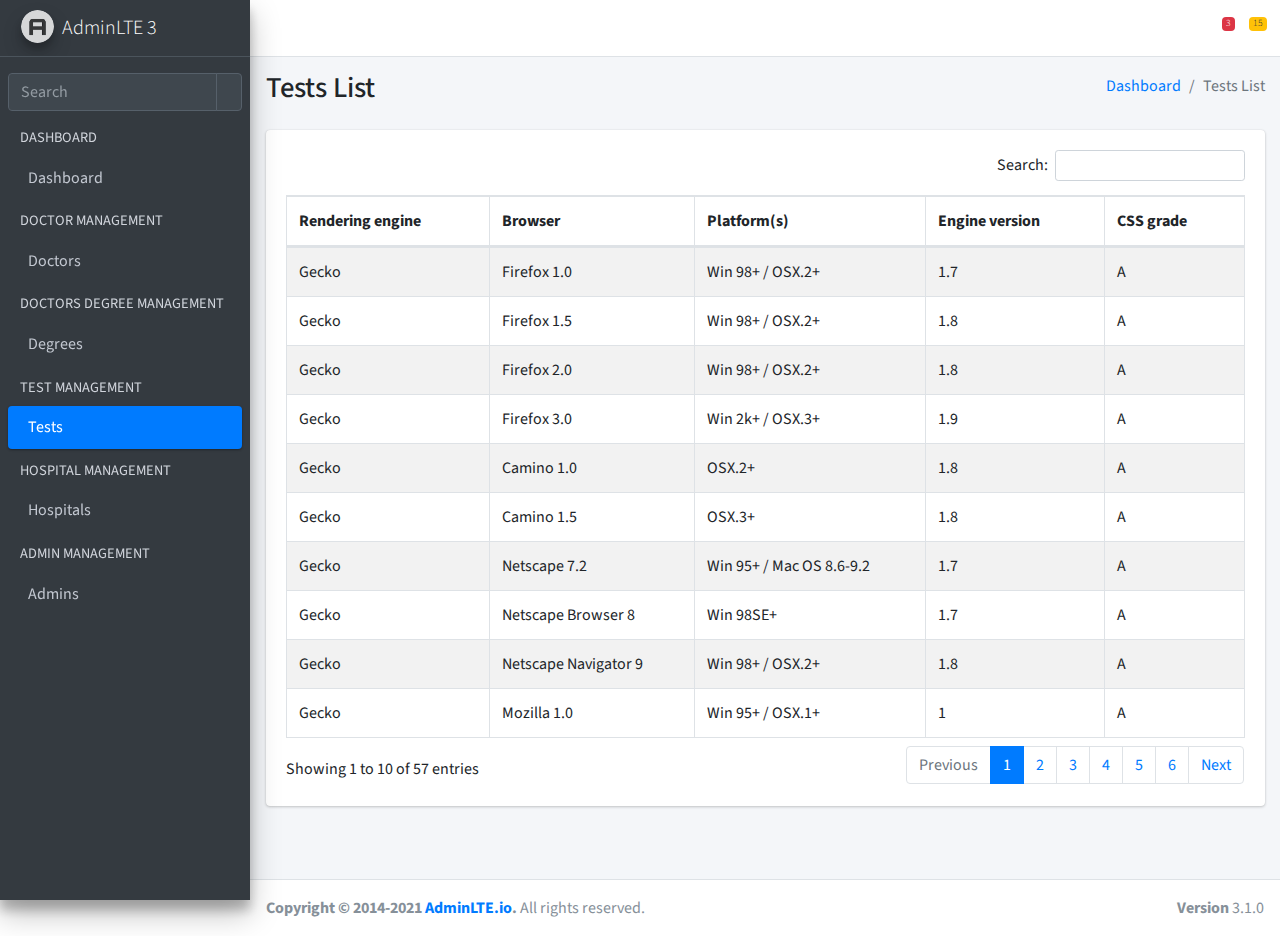
<file: admin/tests-list.html>
<!DOCTYPE html>
<html lang="en">

<head>
    <meta charset="utf-8">
    <meta name="viewport" content="width=device-width, initial-scale=1">
    <title>Tests List</title>

    <!-- Google Font: Source Sans Pro -->
    <link rel="stylesheet"
        href="https://fonts.googleapis.com/css?family=Source+Sans+Pro:300,400,400i,700&display=fallback">

    <!-- Font Awesome -->
    <link rel="stylesheet" href="https://use.fontawesome.com/releases/v5.15.4/css/all.css"
        integrity="sha384-DyZ88mC6Up2uqS4h/KRgHuoeGwBcD4Ng9SiP4dIRy0EXTlnuz47vAwmeGwVChigm" crossorigin="anonymous">

    <!-- overlayScrollbars -->
    <link rel="stylesheet" href="assets/css/OverlayScrollbars.min.css">

    <!-- DataTables -->
    <link rel="stylesheet" href="assets/css/dataTables.bootstrap4.min.css">
    <link rel="stylesheet" href="assets/css/responsive.bootstrap4.min.css">
    <link rel="stylesheet" href="assets/css/buttons.bootstrap4.min.css">

    <!-- Theme style -->
    <link rel="stylesheet" href="assets/css/adminlte.min.css">
</head>

<body class="hold-transition sidebar-mini layout-fixed layout-navbar-fixed layout-footer-fixed">
    <div class="wrapper">
        <!-- Navbar -->
        <nav class="main-header navbar navbar-expand navbar-white navbar-light">
            <!-- Left navbar links -->
            <ul class="navbar-nav">
                <li class="nav-item">
                    <a class="nav-link" data-widget="pushmenu" href="#" role="button"><i class="fas fa-bars"></i></a>
                </li>
            </ul>

            <!-- Right navbar links -->
            <ul class="navbar-nav ml-auto">
                <!-- Messages Dropdown Menu -->
                <li class="nav-item dropdown">
                    <a class="nav-link" data-toggle="dropdown" href="#">
                        <i class="far fa-comments"></i>
                        <span class="badge badge-danger navbar-badge">3</span>
                    </a>
                    <div class="dropdown-menu dropdown-menu-lg dropdown-menu-right">
                        <a href="#" class="dropdown-item">
                            <!-- Message Start -->
                            <div class="media">
                                <img src="assets/images/AdminLTELogo.png" alt="User Avatar"
                                    class="img-size-50 mr-3 img-circle">
                                <div class="media-body">
                                    <h3 class="dropdown-item-title">
                                        Brad Diesel
                                        <span class="float-right text-sm text-danger"><i class="fas fa-star"></i></span>
                                    </h3>
                                    <p class="text-sm">Call me whenever you can...</p>
                                    <p class="text-sm text-muted"><i class="far fa-clock mr-1"></i> 4 Hours Ago</p>
                                </div>
                            </div>
                            <!-- Message End -->
                        </a>
                        <div class="dropdown-divider"></div>
                        <a href="#" class="dropdown-item">
                            <!-- Message Start -->
                            <div class="media">
                                <img src="assets/images/AdminLTELogo.png" alt="User Avatar"
                                    class="img-size-50 img-circle mr-3">
                                <div class="media-body">
                                    <h3 class="dropdown-item-title">
                                        John Pierce
                                        <span class="float-right text-sm text-muted"><i class="fas fa-star"></i></span>
                                    </h3>
                                    <p class="text-sm">I got your message bro</p>
                                    <p class="text-sm text-muted"><i class="far fa-clock mr-1"></i> 4 Hours Ago</p>
                                </div>
                            </div>
                            <!-- Message End -->
                        </a>
                        <div class="dropdown-divider"></div>
                        <a href="#" class="dropdown-item">
                            <!-- Message Start -->
                            <div class="media">
                                <img src="assets/images/AdminLTELogo.png" alt="User Avatar"
                                    class="img-size-50 img-circle mr-3">
                                <div class="media-body">
                                    <h3 class="dropdown-item-title">
                                        Nora Silvester
                                        <span class="float-right text-sm text-warning"><i
                                                class="fas fa-star"></i></span>
                                    </h3>
                                    <p class="text-sm">The subject goes here</p>
                                    <p class="text-sm text-muted"><i class="far fa-clock mr-1"></i> 4 Hours Ago</p>
                                </div>
                            </div>
                            <!-- Message End -->
                        </a>
                        <div class="dropdown-divider"></div>
                        <a href="#" class="dropdown-item dropdown-footer">See All Messages</a>
                    </div>
                </li>
                <!-- Notifications Dropdown Menu -->
                <li class="nav-item dropdown">
                    <a class="nav-link" data-toggle="dropdown" href="#">
                        <i class="far fa-bell"></i>
                        <span class="badge badge-warning navbar-badge">15</span>
                    </a>
                    <div class="dropdown-menu dropdown-menu-lg dropdown-menu-right">
                        <span class="dropdown-item dropdown-header">15 Notifications</span>
                        <div class="dropdown-divider"></div>
                        <a href="#" class="dropdown-item">
                            <i class="fas fa-envelope mr-2"></i> 4 new messages
                            <span class="float-right text-muted text-sm">3 mins</span>
                        </a>
                        <div class="dropdown-divider"></div>
                        <a href="#" class="dropdown-item">
                            <i class="fas fa-users mr-2"></i> 8 friend requests
                            <span class="float-right text-muted text-sm">12 hours</span>
                        </a>
                        <div class="dropdown-divider"></div>
                        <a href="#" class="dropdown-item">
                            <i class="fas fa-file mr-2"></i> 3 new reports
                            <span class="float-right text-muted text-sm">2 days</span>
                        </a>
                        <div class="dropdown-divider"></div>
                        <a href="#" class="dropdown-item dropdown-footer">See All Notifications</a>
                    </div>
                </li>
            </ul>
        </nav>
        <!-- /.navbar -->

        <!-- Main Sidebar Container -->
        <aside class="main-sidebar sidebar-dark-primary elevation-4">
            <!-- Brand Logo -->
            <a href="dashboard.html" class="brand-link">
                <img src="assets/images/AdminLTELogo.png" alt="AdminLTE Logo" class="brand-image img-circle elevation-3"
                    style="opacity: .8">
                <span class="brand-text font-weight-light">AdminLTE 3</span>
            </a>



            <!-- Sidebar -->
            <div class="sidebar">
                <!-- SidebarSearch Form -->
                <div class="form-inline mt-3">
                    <div class="input-group" data-widget="sidebar-search">
                        <input class="form-control form-control-sidebar" type="search" placeholder="Search"
                            aria-label="Search">
                        <div class="input-group-append">
                            <button class="btn btn-sidebar">
                                <i class="fas fa-search fa-fw"></i>
                            </button>
                        </div>
                    </div>
                </div>

                <!-- Sidebar Menu -->
                <nav class="mt-2">
                    <ul class="nav nav-pills nav-sidebar flex-column" data-widget="treeview" role="menu"
                        data-accordion="false">
                        <!-- Add icons to the links using the .nav-icon class
   with font-awesome or any other icon font library -->
                        <li class="nav-header text-uppercase">dashboard</li>
                        <li class="nav-item">
                            <a href="dashboard.html" class="nav-link">
                                <i class="nav-icon fas fa-tachometer-alt"></i>
                                <p>
                                    Dashboard
                                </p>
                            </a>
                        </li>

                        <li class="nav-header text-uppercase">doctor management</li>

                        <li class="nav-item">
                            <a href="#" class="nav-link">
                                <i class="nav-icon fas fa-user-nurse"></i>
                                <p>
                                    Doctors
                                    <i class="fas fa-angle-left right"></i>
                                </p>
                            </a>
                            <ul class="nav nav-treeview">
                                <li class="nav-item">
                                    <a href="add-doctor.html" class="nav-link">
                                        <i class="far fa-circle nav-icon"></i>
                                        <p>Add New Doctor</p>
                                    </a>
                                </li>
                                <li class="nav-item">
                                    <a href="doctors-list.html" class="nav-link">
                                        <i class="far fa-circle nav-icon"></i>
                                        <p>Doctors List</p>
                                    </a>
                                </li>
                                <li class="nav-item">
                                    <a href="doctor-bulk-import.html" class="nav-link">
                                        <i class="far fa-circle nav-icon"></i>
                                        <p>Bulk Import</p>
                                    </a>
                                </li>
                            </ul>
                        </li>

                        <li class="nav-header text-uppercase">doctors degree management</li>

                        <li class="nav-item">
                            <a href="#" class="nav-link">
                                <i class="nav-icon fas fa-graduation-cap"></i>
                                <p>
                                    Degrees
                                    <i class="fas fa-angle-left right"></i>
                                </p>
                            </a>
                            <ul class="nav nav-treeview">
                                <li class="nav-item">
                                    <a href="add-new-degree.html" class="nav-link">
                                        <i class="far fa-circle nav-icon"></i>
                                        <p>Add New Degree</p>
                                    </a>
                                </li>
                                <li class="nav-item">
                                    <a href="degrees-list.html" class="nav-link">
                                        <i class="far fa-circle nav-icon"></i>
                                        <p>Degrees List</p>
                                    </a>
                                </li>
                                <li class="nav-item">
                                    <a href="degrees-bulk-import.html" class="nav-link">
                                        <i class="far fa-circle nav-icon"></i>
                                        <p>Bulk Import</p>
                                    </a>
                                </li>
                            </ul>
                        </li>

                        <li class="nav-header text-uppercase">test management</li>

                        <li class="nav-item">
                            <a href="#" class="nav-link active">
                                <i class="nav-icon fas fa-vial"></i>
                                <p>
                                    Tests
                                    <i class="fas fa-angle-left right"></i>
                                </p>
                            </a>
                            <ul class="nav nav-treeview">
                                <li class="nav-item">
                                    <a href="add-new-test.html" class="nav-link">
                                        <i class="far fa-circle nav-icon"></i>
                                        <p>Add New Test</p>
                                    </a>
                                </li>
                                <li class="nav-item">
                                    <a href="tests-list.html" class="nav-link active">
                                        <i class="far fa-circle nav-icon"></i>
                                        <p>Tests List</p>
                                    </a>
                                </li>
                                <li class="nav-item">
                                    <a href="tests-bulk-import.html" class="nav-link">
                                        <i class="far fa-circle nav-icon"></i>
                                        <p>Bulk Import</p>
                                    </a>
                                </li>
                            </ul>
                        </li>

                        <li class="nav-header text-uppercase">hospital management</li>

                        <li class="nav-item">
                            <a href="#" class="nav-link">
                                <i class="nav-icon fas fa-hospital"></i>
                                <p>
                                    Hospitals
                                    <i class="fas fa-angle-left right"></i>
                                </p>
                            </a>
                            <ul class="nav nav-treeview">
                                <li class="nav-item">
                                    <a href="add-hospital.html" class="nav-link">
                                        <i class="far fa-circle nav-icon"></i>
                                        <p>Add New Hospital</p>
                                    </a>
                                </li>
                                <li class="nav-item">
                                    <a href="hospitals-list.html" class="nav-link">
                                        <i class="far fa-circle nav-icon"></i>
                                        <p>Hospitals List</p>
                                    </a>
                                </li>
                                <li class="nav-item">
                                    <a href="doctor-bulk-import.html" class="nav-link">
                                        <i class="far fa-circle nav-icon"></i>
                                        <p>Bulk Import</p>
                                    </a>
                                </li>
                            </ul>
                        </li>

                        <li class="nav-header text-uppercase">admin management</li>

                        <li class="nav-item">
                            <a href="#" class="nav-link">
                                <i class="nav-icon fas fa-user-shield"></i>
                                <p>
                                    Admins
                                    <i class="fas fa-angle-left right"></i>
                                </p>
                            </a>
                            <ul class="nav nav-treeview">
                                <li class="nav-item">
                                    <a href="add-admin.html" class="nav-link">
                                        <i class="far fa-circle nav-icon"></i>
                                        <p>Add New Admin</p>
                                    </a>
                                </li>
                                <li class="nav-item">
                                    <a href="admin-list.html" class="nav-link">
                                        <i class="far fa-circle nav-icon"></i>
                                        <p>Admin List</p>
                                    </a>
                                </li>
                            </ul>
                        </li>
                    </ul>
                </nav>
                <!-- /.sidebar-menu -->
            </div>
            <!-- /.sidebar -->
        </aside>

        <!-- Content Wrapper. Contains page content -->
        <div class="content-wrapper">
            <!-- Content Header (Page header) -->
            <section class="content-header">
                <div class="container-fluid">
                    <div class="row mb-2">
                        <div class="col-sm-6">
                            <h1>Tests List</h1>
                        </div>
                        <div class="col-sm-6">
                            <ol class="breadcrumb float-sm-right">
                                <li class="breadcrumb-item"><a href="dashboard.html">Dashboard</a></li>
                                <li class="breadcrumb-item active">Tests List</li>
                            </ol>
                        </div>
                    </div>
                </div><!-- /.container-fluid -->
            </section>

            <!-- Main content -->
            <section class="content">
                <div class="container-fluid">
                    <div class="row">
                        <div class="col-12">
                            <div class="card">
                                <div class="card-body">
                                    <table id="example1" class="table table-bordered table-striped">
                                        <thead>
                                            <tr>
                                                <th>Rendering engine</th>
                                                <th>Browser</th>
                                                <th>Platform(s)</th>
                                                <th>Engine version</th>
                                                <th>CSS grade</th>
                                            </tr>
                                        </thead>
                                        <tbody>
                                            <tr>
                                                <td>Trident</td>
                                                <td>Internet
                                                    Explorer 4.0
                                                </td>
                                                <td>Win 95+</td>
                                                <td> 4</td>
                                                <td>X</td>
                                            </tr>
                                            <tr>
                                                <td>Trident</td>
                                                <td>Internet
                                                    Explorer 5.0
                                                </td>
                                                <td>Win 95+</td>
                                                <td>5</td>
                                                <td>C</td>
                                            </tr>
                                            <tr>
                                                <td>Trident</td>
                                                <td>Internet
                                                    Explorer 5.5
                                                </td>
                                                <td>Win 95+</td>
                                                <td>5.5</td>
                                                <td>A</td>
                                            </tr>
                                            <tr>
                                                <td>Trident</td>
                                                <td>Internet
                                                    Explorer 6
                                                </td>
                                                <td>Win 98+</td>
                                                <td>6</td>
                                                <td>A</td>
                                            </tr>
                                            <tr>
                                                <td>Trident</td>
                                                <td>Internet Explorer 7</td>
                                                <td>Win XP SP2+</td>
                                                <td>7</td>
                                                <td>A</td>
                                            </tr>
                                            <tr>
                                                <td>Trident</td>
                                                <td>AOL browser (AOL desktop)</td>
                                                <td>Win XP</td>
                                                <td>6</td>
                                                <td>A</td>
                                            </tr>
                                            <tr>
                                                <td>Gecko</td>
                                                <td>Firefox 1.0</td>
                                                <td>Win 98+ / OSX.2+</td>
                                                <td>1.7</td>
                                                <td>A</td>
                                            </tr>
                                            <tr>
                                                <td>Gecko</td>
                                                <td>Firefox 1.5</td>
                                                <td>Win 98+ / OSX.2+</td>
                                                <td>1.8</td>
                                                <td>A</td>
                                            </tr>
                                            <tr>
                                                <td>Gecko</td>
                                                <td>Firefox 2.0</td>
                                                <td>Win 98+ / OSX.2+</td>
                                                <td>1.8</td>
                                                <td>A</td>
                                            </tr>
                                            <tr>
                                                <td>Gecko</td>
                                                <td>Firefox 3.0</td>
                                                <td>Win 2k+ / OSX.3+</td>
                                                <td>1.9</td>
                                                <td>A</td>
                                            </tr>
                                            <tr>
                                                <td>Gecko</td>
                                                <td>Camino 1.0</td>
                                                <td>OSX.2+</td>
                                                <td>1.8</td>
                                                <td>A</td>
                                            </tr>
                                            <tr>
                                                <td>Gecko</td>
                                                <td>Camino 1.5</td>
                                                <td>OSX.3+</td>
                                                <td>1.8</td>
                                                <td>A</td>
                                            </tr>
                                            <tr>
                                                <td>Gecko</td>
                                                <td>Netscape 7.2</td>
                                                <td>Win 95+ / Mac OS 8.6-9.2</td>
                                                <td>1.7</td>
                                                <td>A</td>
                                            </tr>
                                            <tr>
                                                <td>Gecko</td>
                                                <td>Netscape Browser 8</td>
                                                <td>Win 98SE+</td>
                                                <td>1.7</td>
                                                <td>A</td>
                                            </tr>
                                            <tr>
                                                <td>Gecko</td>
                                                <td>Netscape Navigator 9</td>
                                                <td>Win 98+ / OSX.2+</td>
                                                <td>1.8</td>
                                                <td>A</td>
                                            </tr>
                                            <tr>
                                                <td>Gecko</td>
                                                <td>Mozilla 1.0</td>
                                                <td>Win 95+ / OSX.1+</td>
                                                <td>1</td>
                                                <td>A</td>
                                            </tr>
                                            <tr>
                                                <td>Gecko</td>
                                                <td>Mozilla 1.1</td>
                                                <td>Win 95+ / OSX.1+</td>
                                                <td>1.1</td>
                                                <td>A</td>
                                            </tr>
                                            <tr>
                                                <td>Gecko</td>
                                                <td>Mozilla 1.2</td>
                                                <td>Win 95+ / OSX.1+</td>
                                                <td>1.2</td>
                                                <td>A</td>
                                            </tr>
                                            <tr>
                                                <td>Gecko</td>
                                                <td>Mozilla 1.3</td>
                                                <td>Win 95+ / OSX.1+</td>
                                                <td>1.3</td>
                                                <td>A</td>
                                            </tr>
                                            <tr>
                                                <td>Gecko</td>
                                                <td>Mozilla 1.4</td>
                                                <td>Win 95+ / OSX.1+</td>
                                                <td>1.4</td>
                                                <td>A</td>
                                            </tr>
                                            <tr>
                                                <td>Gecko</td>
                                                <td>Mozilla 1.5</td>
                                                <td>Win 95+ / OSX.1+</td>
                                                <td>1.5</td>
                                                <td>A</td>
                                            </tr>
                                            <tr>
                                                <td>Gecko</td>
                                                <td>Mozilla 1.6</td>
                                                <td>Win 95+ / OSX.1+</td>
                                                <td>1.6</td>
                                                <td>A</td>
                                            </tr>
                                            <tr>
                                                <td>Gecko</td>
                                                <td>Mozilla 1.7</td>
                                                <td>Win 98+ / OSX.1+</td>
                                                <td>1.7</td>
                                                <td>A</td>
                                            </tr>
                                            <tr>
                                                <td>Gecko</td>
                                                <td>Mozilla 1.8</td>
                                                <td>Win 98+ / OSX.1+</td>
                                                <td>1.8</td>
                                                <td>A</td>
                                            </tr>
                                            <tr>
                                                <td>Gecko</td>
                                                <td>Seamonkey 1.1</td>
                                                <td>Win 98+ / OSX.2+</td>
                                                <td>1.8</td>
                                                <td>A</td>
                                            </tr>
                                            <tr>
                                                <td>Gecko</td>
                                                <td>Epiphany 2.20</td>
                                                <td>Gnome</td>
                                                <td>1.8</td>
                                                <td>A</td>
                                            </tr>
                                            <tr>
                                                <td>Webkit</td>
                                                <td>Safari 1.2</td>
                                                <td>OSX.3</td>
                                                <td>125.5</td>
                                                <td>A</td>
                                            </tr>
                                            <tr>
                                                <td>Webkit</td>
                                                <td>Safari 1.3</td>
                                                <td>OSX.3</td>
                                                <td>312.8</td>
                                                <td>A</td>
                                            </tr>
                                            <tr>
                                                <td>Webkit</td>
                                                <td>Safari 2.0</td>
                                                <td>OSX.4+</td>
                                                <td>419.3</td>
                                                <td>A</td>
                                            </tr>
                                            <tr>
                                                <td>Webkit</td>
                                                <td>Safari 3.0</td>
                                                <td>OSX.4+</td>
                                                <td>522.1</td>
                                                <td>A</td>
                                            </tr>
                                            <tr>
                                                <td>Webkit</td>
                                                <td>OmniWeb 5.5</td>
                                                <td>OSX.4+</td>
                                                <td>420</td>
                                                <td>A</td>
                                            </tr>
                                            <tr>
                                                <td>Webkit</td>
                                                <td>iPod Touch / iPhone</td>
                                                <td>iPod</td>
                                                <td>420.1</td>
                                                <td>A</td>
                                            </tr>
                                            <tr>
                                                <td>Webkit</td>
                                                <td>S60</td>
                                                <td>S60</td>
                                                <td>413</td>
                                                <td>A</td>
                                            </tr>
                                            <tr>
                                                <td>Presto</td>
                                                <td>Opera 7.0</td>
                                                <td>Win 95+ / OSX.1+</td>
                                                <td>-</td>
                                                <td>A</td>
                                            </tr>
                                            <tr>
                                                <td>Presto</td>
                                                <td>Opera 7.5</td>
                                                <td>Win 95+ / OSX.2+</td>
                                                <td>-</td>
                                                <td>A</td>
                                            </tr>
                                            <tr>
                                                <td>Presto</td>
                                                <td>Opera 8.0</td>
                                                <td>Win 95+ / OSX.2+</td>
                                                <td>-</td>
                                                <td>A</td>
                                            </tr>
                                            <tr>
                                                <td>Presto</td>
                                                <td>Opera 8.5</td>
                                                <td>Win 95+ / OSX.2+</td>
                                                <td>-</td>
                                                <td>A</td>
                                            </tr>
                                            <tr>
                                                <td>Presto</td>
                                                <td>Opera 9.0</td>
                                                <td>Win 95+ / OSX.3+</td>
                                                <td>-</td>
                                                <td>A</td>
                                            </tr>
                                            <tr>
                                                <td>Presto</td>
                                                <td>Opera 9.2</td>
                                                <td>Win 88+ / OSX.3+</td>
                                                <td>-</td>
                                                <td>A</td>
                                            </tr>
                                            <tr>
                                                <td>Presto</td>
                                                <td>Opera 9.5</td>
                                                <td>Win 88+ / OSX.3+</td>
                                                <td>-</td>
                                                <td>A</td>
                                            </tr>
                                            <tr>
                                                <td>Presto</td>
                                                <td>Opera for Wii</td>
                                                <td>Wii</td>
                                                <td>-</td>
                                                <td>A</td>
                                            </tr>
                                            <tr>
                                                <td>Presto</td>
                                                <td>Nokia N800</td>
                                                <td>N800</td>
                                                <td>-</td>
                                                <td>A</td>
                                            </tr>
                                            <tr>
                                                <td>Presto</td>
                                                <td>Nintendo DS browser</td>
                                                <td>Nintendo DS</td>
                                                <td>8.5</td>
                                                <td>C/A<sup>1</sup></td>
                                            </tr>
                                            <tr>
                                                <td>KHTML</td>
                                                <td>Konqureror 3.1</td>
                                                <td>KDE 3.1</td>
                                                <td>3.1</td>
                                                <td>C</td>
                                            </tr>
                                            <tr>
                                                <td>KHTML</td>
                                                <td>Konqureror 3.3</td>
                                                <td>KDE 3.3</td>
                                                <td>3.3</td>
                                                <td>A</td>
                                            </tr>
                                            <tr>
                                                <td>KHTML</td>
                                                <td>Konqureror 3.5</td>
                                                <td>KDE 3.5</td>
                                                <td>3.5</td>
                                                <td>A</td>
                                            </tr>
                                            <tr>
                                                <td>Tasman</td>
                                                <td>Internet Explorer 4.5</td>
                                                <td>Mac OS 8-9</td>
                                                <td>-</td>
                                                <td>X</td>
                                            </tr>
                                            <tr>
                                                <td>Tasman</td>
                                                <td>Internet Explorer 5.1</td>
                                                <td>Mac OS 7.6-9</td>
                                                <td>1</td>
                                                <td>C</td>
                                            </tr>
                                            <tr>
                                                <td>Tasman</td>
                                                <td>Internet Explorer 5.2</td>
                                                <td>Mac OS 8-X</td>
                                                <td>1</td>
                                                <td>C</td>
                                            </tr>
                                            <tr>
                                                <td>Misc</td>
                                                <td>NetFront 3.1</td>
                                                <td>Embedded devices</td>
                                                <td>-</td>
                                                <td>C</td>
                                            </tr>
                                            <tr>
                                                <td>Misc</td>
                                                <td>NetFront 3.4</td>
                                                <td>Embedded devices</td>
                                                <td>-</td>
                                                <td>A</td>
                                            </tr>
                                            <tr>
                                                <td>Misc</td>
                                                <td>Dillo 0.8</td>
                                                <td>Embedded devices</td>
                                                <td>-</td>
                                                <td>X</td>
                                            </tr>
                                            <tr>
                                                <td>Misc</td>
                                                <td>Links</td>
                                                <td>Text only</td>
                                                <td>-</td>
                                                <td>X</td>
                                            </tr>
                                            <tr>
                                                <td>Misc</td>
                                                <td>Lynx</td>
                                                <td>Text only</td>
                                                <td>-</td>
                                                <td>X</td>
                                            </tr>
                                            <tr>
                                                <td>Misc</td>
                                                <td>IE Mobile</td>
                                                <td>Windows Mobile 6</td>
                                                <td>-</td>
                                                <td>C</td>
                                            </tr>
                                            <tr>
                                                <td>Misc</td>
                                                <td>PSP browser</td>
                                                <td>PSP</td>
                                                <td>-</td>
                                                <td>C</td>
                                            </tr>
                                            <tr>
                                                <td>Other browsers</td>
                                                <td>All others</td>
                                                <td>-</td>
                                                <td>-</td>
                                                <td>U</td>
                                            </tr>
                                        </tbody>
                                    </table>
                                </div>
                                <!-- /.card-body -->
                            </div>
                            <!-- /.card -->
                        </div>
                        <!-- /.col -->
                    </div>
                    <!-- /.row -->
                </div>
                <!-- /.container-fluid -->
            </section>
            <!-- /.content -->
        </div>
        <!-- /.content-wrapper -->
        <footer class="main-footer">
            <div class="float-right d-none d-sm-block">
                <b>Version</b> 3.1.0
            </div>
            <strong>Copyright &copy; 2014-2021 <a href="https://adminlte.io">AdminLTE.io</a>.</strong> All rights
            reserved.
        </footer>

        <!-- Control Sidebar -->
        <aside class="control-sidebar control-sidebar-dark">
            <!-- Control sidebar content goes here -->
        </aside>
        <!-- /.control-sidebar -->
    </div>
    <!-- ./wrapper -->

    <!-- REQUIRED SCRIPTS -->

    <!-- jQuery -->
    <script src="assets/js/jquery.min.js"></script>

    <!-- Bootstrap 4 -->
    <script src="assets/js/bootstrap.bundle.min.js"></script>

    <!-- overlayScrollbars -->
    <script src="assets/js/jquery.overlayScrollbars.min.js"></script>

    <!-- AdminLTE App -->
    <script src="assets/js/adminlte.min.js"></script>

    <!-- DataTables  & Plugins -->
    <script src="assets/js/jquery.dataTables.min.js"></script>
    <script src="assets/js/dataTables.bootstrap4.min.js"></script>
    <script src="assets/js/dataTables.responsive.min.js"></script>
    <script src="assets/js/responsive.bootstrap4.min.js"></script>
    <script src="assets/js/dataTables.buttons.min.js"></script>
    <script src="assets/js/buttons.bootstrap4.min.js"></script>

    <!-- jQuery Mapael -->
    <script src="assets/js/jquery.mousewheel.js"></script>
    <script src="assets/js/raphael.min.js"></script>
    <script src="assets/js/jquery.mapael.min.js"></script>
    <script src="assets/js/usa_states.min.js"></script>

    <!-- ChartJS -->
    <script src="assets/js/Chart.min.js"></script>


    <!-- AdminLTE for demo purposes -->
    <script src="assets/js/demo.js"></script>

    <!-- Page specific script -->
    <script>
        $(function () {
            $("#example1").DataTable({
                "responsive": true, "lengthChange": false, "autoWidth": false,
                "buttons": ["copy", "csv", "excel", "pdf", "print", "colvis"]
            }).buttons().container().appendTo('#example1_wrapper .col-md-6:eq(0)');
            $('#example2').DataTable({
                "paging": true,
                "lengthChange": false,
                "searching": false,
                "ordering": true,
                "info": true,
                "autoWidth": false,
                "responsive": true,
            });
        });
    </script>
</body>

</html>
</file>
<file: admin/assets/css/OverlayScrollbars.min.css>
/*!
 * OverlayScrollbars
 * https://github.com/KingSora/OverlayScrollbars
 *
 * Version: 1.13.0
 *
 * Copyright KingSora | Rene Haas.
 * https://github.com/KingSora
 *
 * Released under the MIT license.
 * Date: 02.08.2020
 */
html.os-html,html.os-html>.os-host{display:block;overflow:hidden;box-sizing:border-box;height:100%!important;width:100%!important;min-width:100%!important;min-height:100%!important;margin:0!important;position:absolute!important}html.os-html>.os-host>.os-padding{position:absolute}body.os-dragging,body.os-dragging *{cursor:default}.os-host,.os-host-textarea{position:relative;overflow:visible!important;-webkit-box-orient:vertical;-webkit-box-direction:normal;-ms-flex-direction:column;flex-direction:column;-ms-flex-wrap:nowrap;flex-wrap:nowrap;-webkit-box-pack:start;-ms-flex-pack:start;justify-content:flex-start;-ms-flex-line-pack:start;align-content:flex-start;-webkit-box-align:start;-ms-flex-align:start;-ms-grid-row-align:flex-start;align-items:flex-start}.os-host-flexbox{overflow:hidden!important;display:-webkit-box;display:-ms-flexbox;display:flex}.os-host-flexbox>.os-size-auto-observer{height:inherit!important}.os-host-flexbox>.os-content-glue{-webkit-box-flex:1;-ms-flex-positive:1;flex-grow:1;-ms-flex-negative:0;flex-shrink:0}.os-host-flexbox>.os-size-auto-observer,.os-host-flexbox>.os-content-glue{min-height:0;min-width:0;-webkit-box-flex:0;-ms-flex-positive:0;flex-grow:0;-ms-flex-negative:1;flex-shrink:1;-ms-flex-preferred-size:auto;flex-basis:auto}#os-dummy-scrollbar-size{position:fixed;opacity:0;-ms-filter:'progid:DXImageTransform.Microsoft.Alpha(Opacity=0)';visibility:hidden;overflow:scroll;height:500px;width:500px}#os-dummy-scrollbar-size>div{width:200%;height:200%;margin:10px 0}#os-dummy-scrollbar-size:before,#os-dummy-scrollbar-size:after,.os-content:before,.os-content:after{content:'';display:table;width:.01px;height:.01px;line-height:0;font-size:0;flex-grow:0;flex-shrink:0;visibility:hidden}#os-dummy-scrollbar-size,.os-viewport{-ms-overflow-style:scrollbar!important}.os-viewport-native-scrollbars-invisible#os-dummy-scrollbar-size,.os-viewport-native-scrollbars-invisible.os-viewport{scrollbar-width:none!important}.os-viewport-native-scrollbars-invisible#os-dummy-scrollbar-size::-webkit-scrollbar,.os-viewport-native-scrollbars-invisible.os-viewport::-webkit-scrollbar,.os-viewport-native-scrollbars-invisible#os-dummy-scrollbar-size::-webkit-scrollbar-corner,.os-viewport-native-scrollbars-invisible.os-viewport::-webkit-scrollbar-corner{display:none!important;width:0!important;height:0!important;visibility:hidden!important;background:0 0!important}.os-content-glue{box-sizing:inherit;max-height:100%;max-width:100%;width:100%;pointer-events:none}.os-padding{box-sizing:inherit;direction:inherit;position:absolute;overflow:visible;padding:0;margin:0;left:0;top:0;bottom:0;right:0;width:auto!important;height:auto!important;z-index:0}.os-host-overflow>.os-padding{overflow:hidden}.os-viewport{direction:inherit!important;box-sizing:inherit!important;resize:none!important;outline:0!important;position:absolute;overflow:hidden;top:0;left:0;bottom:0;right:0;padding:0;margin:0;-webkit-overflow-scrolling:touch}.os-content-arrange{position:absolute;z-index:-1;min-height:1px;min-width:1px;pointer-events:none}.os-content{direction:inherit;box-sizing:border-box!important;position:relative;display:block;height:100%;width:100%;height:100%;width:100%;visibility:visible}.os-content>.os-textarea{box-sizing:border-box!important;direction:inherit!important;background:0 0!important;outline:0 transparent!important;overflow:hidden!important;position:absolute!important;display:block!important;top:0!important;left:0!important;margin:0!important;border-radius:0!important;float:none!important;-webkit-filter:none!important;filter:none!important;border:0!important;resize:none!important;-webkit-transform:none!important;transform:none!important;max-width:none!important;max-height:none!important;box-shadow:none!important;-webkit-perspective:none!important;perspective:none!important;opacity:1!important;z-index:1!important;clip:auto!important;vertical-align:baseline!important;padding:0}.os-host-rtl>.os-padding>.os-viewport>.os-content>.os-textarea{right:0!important}.os-content>.os-textarea-cover{z-index:-1;pointer-events:none}.os-content>.os-textarea[wrap=off]{white-space:pre!important;margin:0!important}.os-text-inherit{font-family:inherit;font-size:inherit;font-weight:inherit;font-style:inherit;font-variant:inherit;text-transform:inherit;text-decoration:inherit;text-indent:inherit;text-align:inherit;text-shadow:inherit;text-overflow:inherit;letter-spacing:inherit;word-spacing:inherit;line-height:inherit;unicode-bidi:inherit;direction:inherit;color:inherit;cursor:text}.os-resize-observer,.os-resize-observer-host{box-sizing:inherit;display:block;visibility:hidden;position:absolute;top:0;left:0;height:100%;width:100%;overflow:hidden;pointer-events:none;z-index:-1}.os-resize-observer-host{padding:inherit;border:inherit;border-color:transparent;border-style:solid;box-sizing:border-box}.os-resize-observer-host.observed{display:flex;flex-direction:column;justify-content:flex-start;align-items:flex-start}.os-resize-observer-host>.os-resize-observer,.os-resize-observer-host.observed>.os-resize-observer{height:200%;width:200%;padding:inherit;border:inherit;margin:0;display:block;box-sizing:content-box}.os-resize-observer-host.observed>.os-resize-observer,.os-resize-observer-host.observed>.os-resize-observer:before{display:flex;position:relative;flex-grow:1;flex-shrink:0;flex-basis:auto;box-sizing:border-box}.os-resize-observer-host.observed>.os-resize-observer:before{content:'';box-sizing:content-box;padding:inherit;border:inherit;margin:0}.os-size-auto-observer{box-sizing:inherit!important;height:100%;width:inherit;max-width:1px;position:relative;float:left;max-height:1px;overflow:hidden;z-index:-1;padding:0;margin:0;pointer-events:none;-webkit-box-flex:inherit;-ms-flex-positive:inherit;flex-grow:inherit;-ms-flex-negative:0;flex-shrink:0;-ms-flex-preferred-size:0;flex-basis:0}.os-size-auto-observer>.os-resize-observer{width:1000%;height:1000%;min-height:1px;min-width:1px}.os-resize-observer-item{position:absolute;top:0;right:0;bottom:0;left:0;overflow:hidden;z-index:-1;opacity:0;direction:ltr!important;-webkit-box-flex:0!important;-ms-flex:none!important;flex:none!important}.os-resize-observer-item-final{position:absolute;left:0;top:0;-webkit-transition:none!important;transition:none!important;-webkit-box-flex:0!important;-ms-flex:none!important;flex:none!important}.os-resize-observer{-webkit-animation-duration:.001s;animation-duration:.001s;-webkit-animation-name:os-resize-observer-dummy-animation;animation-name:os-resize-observer-dummy-animation}object.os-resize-observer{box-sizing:border-box!important}@-webkit-keyframes os-resize-observer-dummy-animation{0%{z-index:0}to{z-index:-1}}@keyframes os-resize-observer-dummy-animation{0%{z-index:0}to{z-index:-1}}.os-host-transition>.os-scrollbar,.os-host-transition>.os-scrollbar-corner{-webkit-transition:opacity .3s,visibility .3s,top .3s,right .3s,bottom .3s,left .3s;transition:opacity .3s,visibility .3s,top .3s,right .3s,bottom .3s,left .3s}html.os-html>.os-host>.os-scrollbar{position:absolute;z-index:999999}.os-scrollbar,.os-scrollbar-corner{position:absolute;opacity:1;-ms-filter:'progid:DXImageTransform.Microsoft.Alpha(Opacity=100)';z-index:1}.os-scrollbar-corner{bottom:0;right:0}.os-scrollbar{pointer-events:none}.os-scrollbar-track{pointer-events:auto;position:relative;height:100%;width:100%;padding:0!important;border:0!important}.os-scrollbar-handle{pointer-events:auto;position:absolute;width:100%;height:100%}.os-scrollbar-handle-off,.os-scrollbar-track-off{pointer-events:none}.os-scrollbar.os-scrollbar-unusable,.os-scrollbar.os-scrollbar-unusable *{pointer-events:none!important}.os-scrollbar.os-scrollbar-unusable .os-scrollbar-handle{opacity:0!important}.os-scrollbar-horizontal{bottom:0;left:0}.os-scrollbar-vertical{top:0;right:0}.os-host-rtl>.os-scrollbar-horizontal{right:0}.os-host-rtl>.os-scrollbar-vertical{right:auto;left:0}.os-host-rtl>.os-scrollbar-corner{right:auto;left:0}.os-scrollbar-auto-hidden,.os-padding+.os-scrollbar-corner,.os-host-resize-disabled.os-host-scrollbar-horizontal-hidden>.os-scrollbar-corner,.os-host-scrollbar-horizontal-hidden>.os-scrollbar-horizontal,.os-host-resize-disabled.os-host-scrollbar-vertical-hidden>.os-scrollbar-corner,.os-host-scrollbar-vertical-hidden>.os-scrollbar-vertical,.os-scrollbar-horizontal.os-scrollbar-auto-hidden+.os-scrollbar-vertical+.os-scrollbar-corner,.os-scrollbar-horizontal+.os-scrollbar-vertical.os-scrollbar-auto-hidden+.os-scrollbar-corner,.os-scrollbar-horizontal.os-scrollbar-auto-hidden+.os-scrollbar-vertical.os-scrollbar-auto-hidden+.os-scrollbar-corner{opacity:0;visibility:hidden;pointer-events:none}.os-scrollbar-corner-resize-both{cursor:nwse-resize}.os-host-rtl>.os-scrollbar-corner-resize-both{cursor:nesw-resize}.os-scrollbar-corner-resize-horizontal{cursor:ew-resize}.os-scrollbar-corner-resize-vertical{cursor:ns-resize}.os-dragging .os-scrollbar-corner.os-scrollbar-corner-resize{cursor:default}.os-host-resize-disabled.os-host-scrollbar-horizontal-hidden>.os-scrollbar-vertical{top:0;bottom:0}.os-host-resize-disabled.os-host-scrollbar-vertical-hidden>.os-scrollbar-horizontal,.os-host-rtl.os-host-resize-disabled.os-host-scrollbar-vertical-hidden>.os-scrollbar-horizontal{right:0;left:0}.os-scrollbar:hover,.os-scrollbar-corner.os-scrollbar-corner-resize{opacity:1!important;visibility:visible!important}.os-scrollbar-corner.os-scrollbar-corner-resize{background-image:url([data-uri]);background-repeat:no-repeat;background-position:100% 100%;pointer-events:auto!important}.os-host-rtl>.os-scrollbar-corner.os-scrollbar-corner-resize{-webkit-transform:scale(-1,1);transform:scale(-1,1)}.os-host-overflow{overflow:hidden!important}.os-theme-none>.os-scrollbar-horizontal,.os-theme-none>.os-scrollbar-vertical,.os-theme-none>.os-scrollbar-corner{display:none!important}.os-theme-none>.os-scrollbar-corner-resize{display:block!important;min-width:10px;min-height:10px}.os-theme-dark>.os-scrollbar-horizontal,.os-theme-light>.os-scrollbar-horizontal{right:10px;height:10px}.os-theme-dark>.os-scrollbar-vertical,.os-theme-light>.os-scrollbar-vertical{bottom:10px;width:10px}.os-theme-dark.os-host-rtl>.os-scrollbar-horizontal,.os-theme-light.os-host-rtl>.os-scrollbar-horizontal{left:10px;right:0}.os-theme-dark>.os-scrollbar-corner,.os-theme-light>.os-scrollbar-corner{height:10px;width:10px}.os-theme-dark>.os-scrollbar-corner,.os-theme-light>.os-scrollbar-corner{background-color:transparent}.os-theme-dark>.os-scrollbar,.os-theme-light>.os-scrollbar{padding:2px;box-sizing:border-box;background:0 0}.os-theme-dark>.os-scrollbar.os-scrollbar-unusable,.os-theme-light>.os-scrollbar.os-scrollbar-unusable{background:0 0}.os-theme-dark>.os-scrollbar>.os-scrollbar-track,.os-theme-light>.os-scrollbar>.os-scrollbar-track{background:0 0}.os-theme-dark>.os-scrollbar-horizontal>.os-scrollbar-track>.os-scrollbar-handle,.os-theme-light>.os-scrollbar-horizontal>.os-scrollbar-track>.os-scrollbar-handle{min-width:30px}.os-theme-dark>.os-scrollbar-vertical>.os-scrollbar-track>.os-scrollbar-handle,.os-theme-light>.os-scrollbar-vertical>.os-scrollbar-track>.os-scrollbar-handle{min-height:30px}.os-theme-dark.os-host-transition>.os-scrollbar>.os-scrollbar-track>.os-scrollbar-handle,.os-theme-light.os-host-transition>.os-scrollbar>.os-scrollbar-track>.os-scrollbar-handle{-webkit-transition:background-color .3s;transition:background-color .3s}.os-theme-dark>.os-scrollbar>.os-scrollbar-track>.os-scrollbar-handle,.os-theme-light>.os-scrollbar>.os-scrollbar-track>.os-scrollbar-handle,.os-theme-dark>.os-scrollbar>.os-scrollbar-track,.os-theme-light>.os-scrollbar>.os-scrollbar-track{border-radius:10px}.os-theme-dark>.os-scrollbar>.os-scrollbar-track>.os-scrollbar-handle{background:rgba(0,0,0,.4)}.os-theme-light>.os-scrollbar>.os-scrollbar-track>.os-scrollbar-handle{background:rgba(255,255,255,.4)}.os-theme-dark>.os-scrollbar:hover>.os-scrollbar-track>.os-scrollbar-handle{background:rgba(0,0,0,.55)}.os-theme-light>.os-scrollbar:hover>.os-scrollbar-track>.os-scrollbar-handle{background:rgba(255,255,255,.55)}.os-theme-dark>.os-scrollbar>.os-scrollbar-track>.os-scrollbar-handle.active{background:rgba(0,0,0,.7)}.os-theme-light>.os-scrollbar>.os-scrollbar-track>.os-scrollbar-handle.active{background:rgba(255,255,255,.7)}.os-theme-dark>.os-scrollbar-horizontal .os-scrollbar-handle:before,.os-theme-dark>.os-scrollbar-vertical .os-scrollbar-handle:before,.os-theme-light>.os-scrollbar-horizontal .os-scrollbar-handle:before,.os-theme-light>.os-scrollbar-vertical .os-scrollbar-handle:before{content:'';position:absolute;left:0;right:0;top:0;bottom:0;display:block}.os-theme-dark.os-host-scrollbar-horizontal-hidden>.os-scrollbar-horizontal .os-scrollbar-handle:before,.os-theme-dark.os-host-scrollbar-vertical-hidden>.os-scrollbar-vertical .os-scrollbar-handle:before,.os-theme-light.os-host-scrollbar-horizontal-hidden>.os-scrollbar-horizontal .os-scrollbar-handle:before,.os-theme-light.os-host-scrollbar-vertical-hidden>.os-scrollbar-vertical .os-scrollbar-handle:before{display:none}.os-theme-dark>.os-scrollbar-horizontal .os-scrollbar-handle:before,.os-theme-light>.os-scrollbar-horizontal .os-scrollbar-handle:before{top:-6px;bottom:-2px}.os-theme-dark>.os-scrollbar-vertical .os-scrollbar-handle:before,.os-theme-light>.os-scrollbar-vertical .os-scrollbar-handle:before{left:-6px;right:-2px}.os-host-rtl.os-theme-dark>.os-scrollbar-vertical .os-scrollbar-handle:before,.os-host-rtl.os-theme-light>.os-scrollbar-vertical .os-scrollbar-handle:before{right:-6px;left:-2px}
</file>
<file: admin/assets/css/responsive.bootstrap4.min.css>
table.dataTable.dtr-inline.collapsed>tbody>tr>td.child,table.dataTable.dtr-inline.collapsed>tbody>tr>th.child,table.dataTable.dtr-inline.collapsed>tbody>tr>td.dataTables_empty{cursor:default !important}table.dataTable.dtr-inline.collapsed>tbody>tr>td.child:before,table.dataTable.dtr-inline.collapsed>tbody>tr>th.child:before,table.dataTable.dtr-inline.collapsed>tbody>tr>td.dataTables_empty:before{display:none !important}table.dataTable.dtr-inline.collapsed>tbody>tr>td.dtr-control,table.dataTable.dtr-inline.collapsed>tbody>tr>th.dtr-control{position:relative;padding-left:30px;cursor:pointer}table.dataTable.dtr-inline.collapsed>tbody>tr>td.dtr-control:before,table.dataTable.dtr-inline.collapsed>tbody>tr>th.dtr-control:before{top:50%;left:5px;height:1em;width:1em;margin-top:-9px;display:block;position:absolute;color:white;border:.15em solid white;border-radius:1em;box-shadow:0 0 .2em #444;box-sizing:content-box;text-align:center;text-indent:0 !important;font-family:"Courier New",Courier,monospace;line-height:1em;content:"+";background-color:#0275d8}table.dataTable.dtr-inline.collapsed>tbody>tr.parent>td.dtr-control:before,table.dataTable.dtr-inline.collapsed>tbody>tr.parent>th.dtr-control:before{content:"-";background-color:#d33333}table.dataTable.dtr-inline.collapsed.compact>tbody>tr>td.dtr-control,table.dataTable.dtr-inline.collapsed.compact>tbody>tr>th.dtr-control{padding-left:27px}table.dataTable.dtr-inline.collapsed.compact>tbody>tr>td.dtr-control:before,table.dataTable.dtr-inline.collapsed.compact>tbody>tr>th.dtr-control:before{left:4px;height:14px;width:14px;border-radius:14px;line-height:14px;text-indent:3px}table.dataTable.dtr-column>tbody>tr>td.dtr-control,table.dataTable.dtr-column>tbody>tr>th.dtr-control,table.dataTable.dtr-column>tbody>tr>td.control,table.dataTable.dtr-column>tbody>tr>th.control{position:relative;cursor:pointer}table.dataTable.dtr-column>tbody>tr>td.dtr-control:before,table.dataTable.dtr-column>tbody>tr>th.dtr-control:before,table.dataTable.dtr-column>tbody>tr>td.control:before,table.dataTable.dtr-column>tbody>tr>th.control:before{top:50%;left:50%;height:.8em;width:.8em;margin-top:-0.5em;margin-left:-0.5em;display:block;position:absolute;color:white;border:.15em solid white;border-radius:1em;box-shadow:0 0 .2em #444;box-sizing:content-box;text-align:center;text-indent:0 !important;font-family:"Courier New",Courier,monospace;line-height:1em;content:"+";background-color:#0275d8}table.dataTable.dtr-column>tbody>tr.parent td.dtr-control:before,table.dataTable.dtr-column>tbody>tr.parent th.dtr-control:before,table.dataTable.dtr-column>tbody>tr.parent td.control:before,table.dataTable.dtr-column>tbody>tr.parent th.control:before{content:"-";background-color:#d33333}table.dataTable>tbody>tr.child{padding:.5em 1em}table.dataTable>tbody>tr.child:hover{background:transparent !important}table.dataTable>tbody>tr.child ul.dtr-details{display:inline-block;list-style-type:none;margin:0;padding:0}table.dataTable>tbody>tr.child ul.dtr-details>li{border-bottom:1px solid #efefef;padding:.5em 0}table.dataTable>tbody>tr.child ul.dtr-details>li:first-child{padding-top:0}table.dataTable>tbody>tr.child ul.dtr-details>li:last-child{border-bottom:none}table.dataTable>tbody>tr.child span.dtr-title{display:inline-block;min-width:75px;font-weight:bold}div.dtr-modal{position:fixed;box-sizing:border-box;top:0;left:0;height:100%;width:100%;z-index:100;padding:10em 1em}div.dtr-modal div.dtr-modal-display{position:absolute;top:0;left:0;bottom:0;right:0;width:50%;height:50%;overflow:auto;margin:auto;z-index:102;overflow:auto;background-color:#f5f5f7;border:1px solid black;border-radius:.5em;box-shadow:0 12px 30px rgba(0, 0, 0, 0.6)}div.dtr-modal div.dtr-modal-content{position:relative;padding:1em}div.dtr-modal div.dtr-modal-close{position:absolute;top:6px;right:6px;width:22px;height:22px;border:1px solid #eaeaea;background-color:#f9f9f9;text-align:center;border-radius:3px;cursor:pointer;z-index:12}div.dtr-modal div.dtr-modal-close:hover{background-color:#eaeaea}div.dtr-modal div.dtr-modal-background{position:fixed;top:0;left:0;right:0;bottom:0;z-index:101;background:rgba(0, 0, 0, 0.6)}@media screen and (max-width: 767px){div.dtr-modal div.dtr-modal-display{width:95%}}div.dtr-bs-modal table.table tr:first-child td{border-top:none}table.dataTable.dtr-inline.collapsed.table-sm>tbody>tr>td:first-child:before,table.dataTable.dtr-inline.collapsed.table-sm>tbody>tr>th:first-child:before{top:5px}
</file>
<file: admin/assets/css/buttons.bootstrap4.min.css>
@keyframes dtb-spinner{100%{transform:rotate(360deg)}}@-o-keyframes dtb-spinner{100%{-o-transform:rotate(360deg);transform:rotate(360deg)}}@-ms-keyframes dtb-spinner{100%{-ms-transform:rotate(360deg);transform:rotate(360deg)}}@-webkit-keyframes dtb-spinner{100%{-webkit-transform:rotate(360deg);transform:rotate(360deg)}}@-moz-keyframes dtb-spinner{100%{-moz-transform:rotate(360deg);transform:rotate(360deg)}}div.dt-button-info{position:fixed;top:50%;left:50%;width:400px;margin-top:-100px;margin-left:-200px;background-color:white;border:2px solid #111;box-shadow:3px 3px 8px rgba(0, 0, 0, 0.3);border-radius:3px;text-align:center;z-index:21}div.dt-button-info h2{padding:.5em;margin:0;font-weight:normal;border-bottom:1px solid #ddd;background-color:#f3f3f3}div.dt-button-info>div{padding:1em}div.dt-button-collection-title{text-align:center;padding:.3em 0 .5em;font-size:.9em}div.dt-button-collection-title:empty{display:none}div.dt-button-collection{position:absolute;z-index:2001}div.dt-button-collection div.dropdown-menu{display:block;z-index:2002;min-width:100%}div.dt-button-collection div.dt-button-collection-title{background-color:white;border:1px solid rgba(0, 0, 0, 0.15)}div.dt-button-collection.fixed{position:fixed;top:50%;left:50%;margin-left:-75px;border-radius:0}div.dt-button-collection.fixed.two-column{margin-left:-200px}div.dt-button-collection.fixed.three-column{margin-left:-225px}div.dt-button-collection.fixed.four-column{margin-left:-300px}div.dt-button-collection>:last-child{display:block !important;-webkit-column-gap:8px;-moz-column-gap:8px;-ms-column-gap:8px;-o-column-gap:8px;column-gap:8px}div.dt-button-collection>:last-child>*{-webkit-column-break-inside:avoid;break-inside:avoid}div.dt-button-collection.two-column{width:400px}div.dt-button-collection.two-column>:last-child{padding-bottom:1px;-webkit-column-count:2;-moz-column-count:2;-ms-column-count:2;-o-column-count:2;column-count:2}div.dt-button-collection.three-column{width:450px}div.dt-button-collection.three-column>:last-child{padding-bottom:1px;-webkit-column-count:3;-moz-column-count:3;-ms-column-count:3;-o-column-count:3;column-count:3}div.dt-button-collection.four-column{width:600px}div.dt-button-collection.four-column>:last-child{padding-bottom:1px;-webkit-column-count:4;-moz-column-count:4;-ms-column-count:4;-o-column-count:4;column-count:4}div.dt-button-collection .dt-button{border-radius:0}div.dt-button-collection.fixed{max-width:none}div.dt-button-collection.fixed:before,div.dt-button-collection.fixed:after{display:none}div.dt-button-background{position:fixed;top:0;left:0;width:100%;height:100%;z-index:999}@media screen and (max-width: 767px){div.dt-buttons{float:none;width:100%;text-align:center;margin-bottom:.5em}div.dt-buttons a.btn{float:none}}div.dt-buttons button.btn.processing,div.dt-buttons div.btn.processing,div.dt-buttons a.btn.processing{color:rgba(0, 0, 0, 0.2)}div.dt-buttons button.btn.processing:after,div.dt-buttons div.btn.processing:after,div.dt-buttons a.btn.processing:after{position:absolute;top:50%;left:50%;width:16px;height:16px;margin:-8px 0 0 -8px;box-sizing:border-box;display:block;content:" ";border:2px solid #282828;border-radius:50%;border-left-color:transparent;border-right-color:transparent;animation:dtb-spinner 1500ms infinite linear;-o-animation:dtb-spinner 1500ms infinite linear;-ms-animation:dtb-spinner 1500ms infinite linear;-webkit-animation:dtb-spinner 1500ms infinite linear;-moz-animation:dtb-spinner 1500ms infinite linear}
</file>
